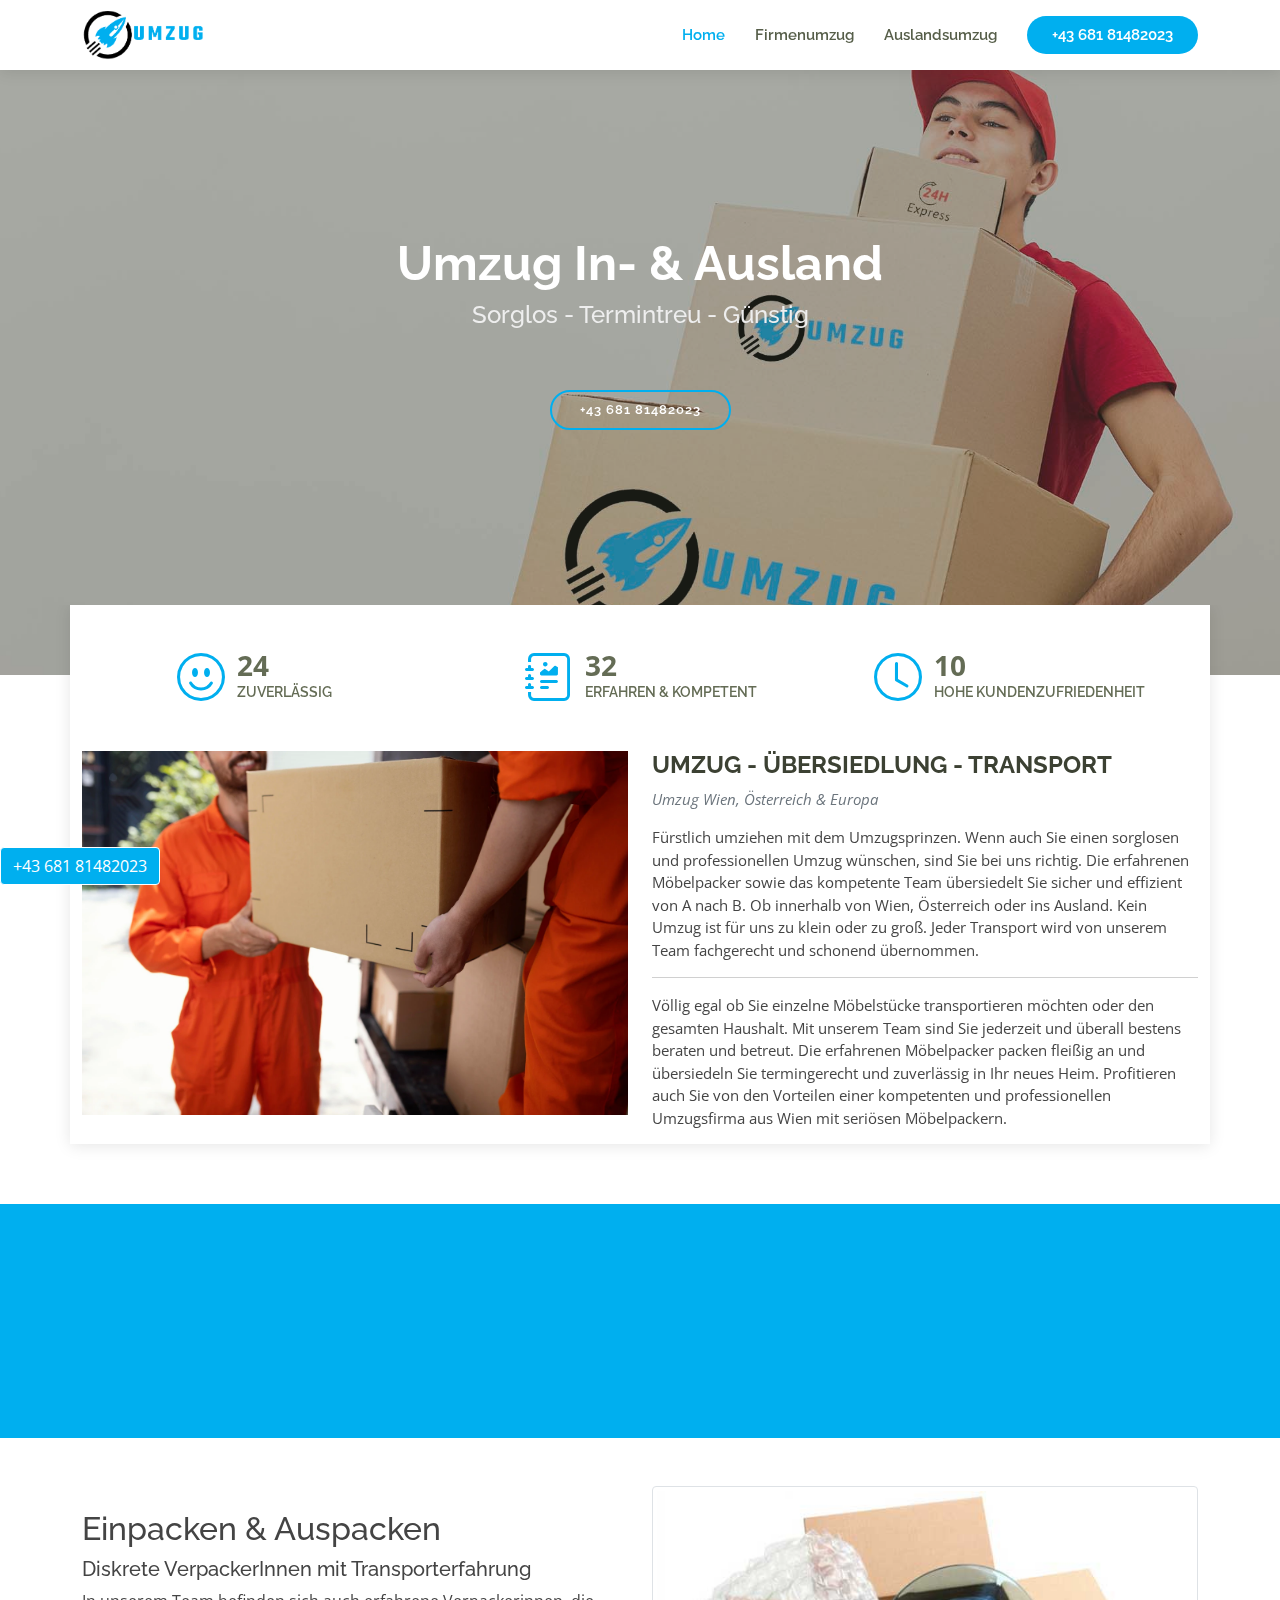
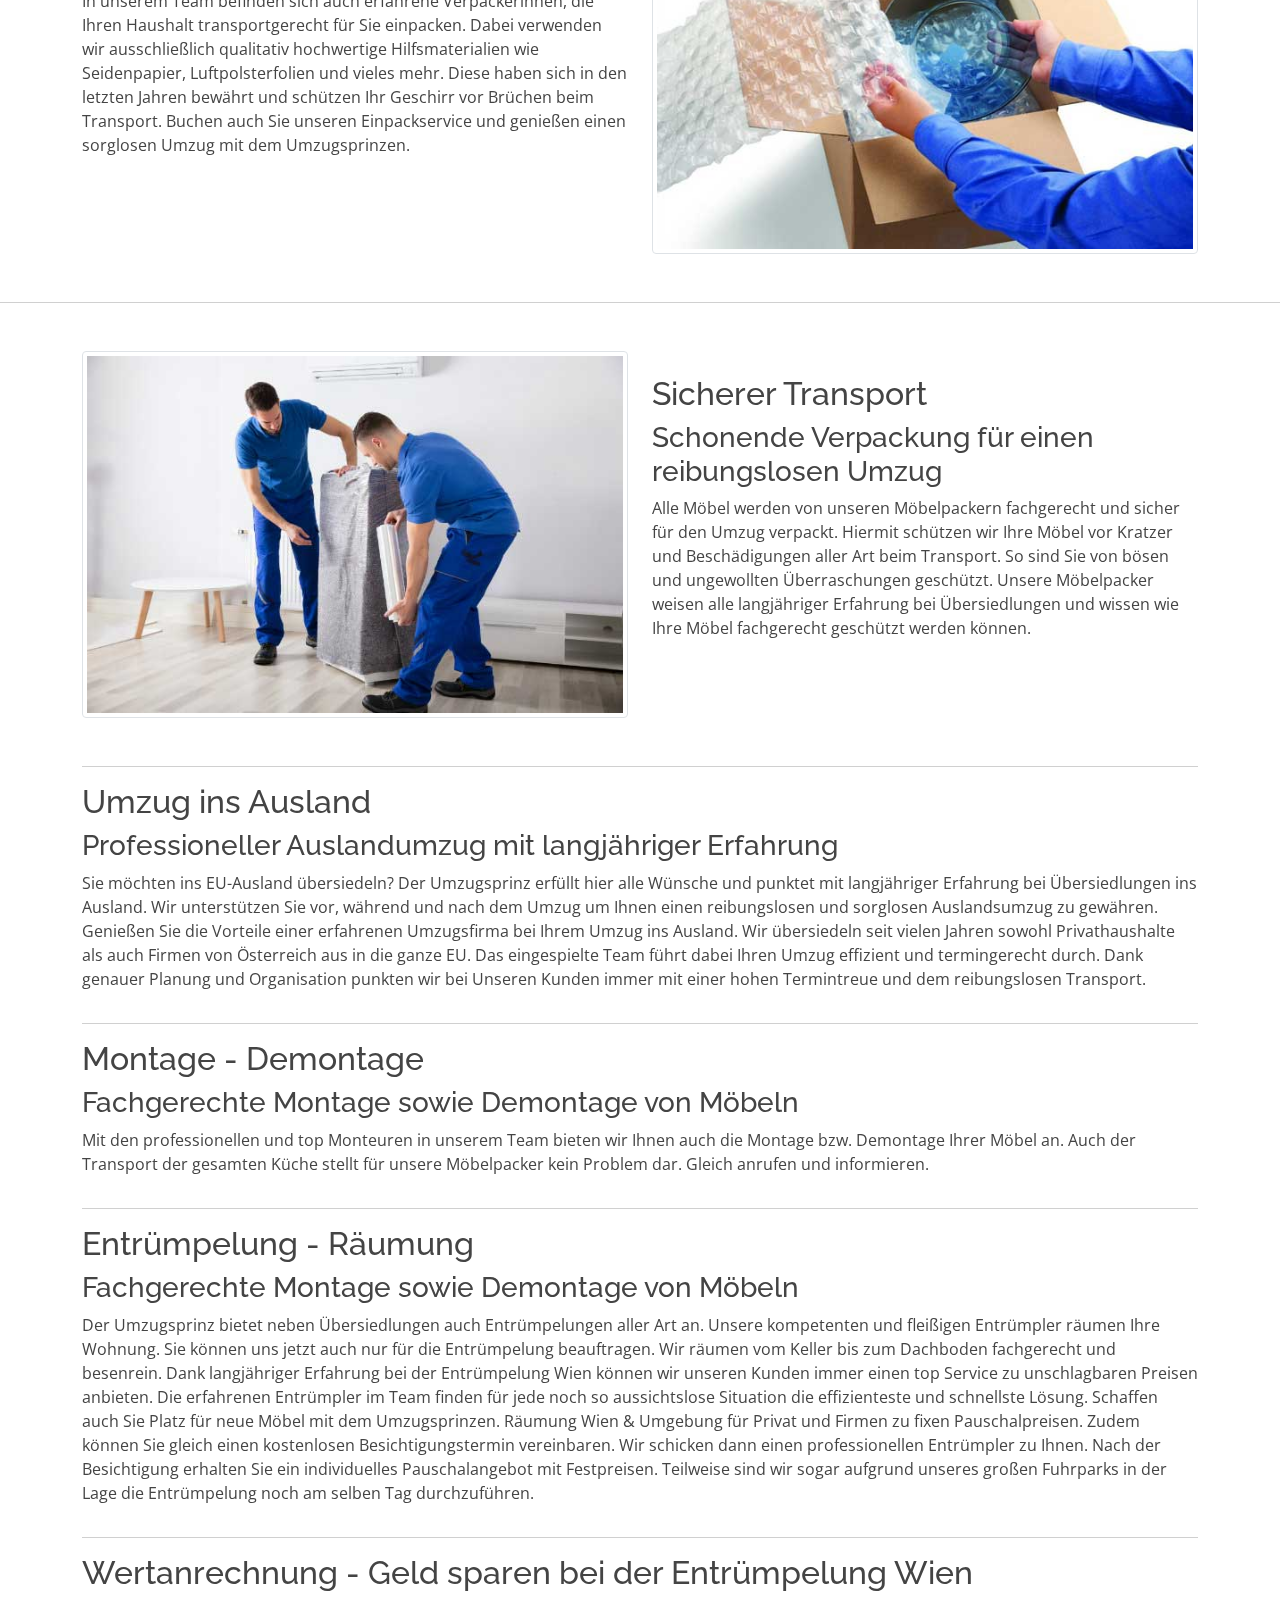
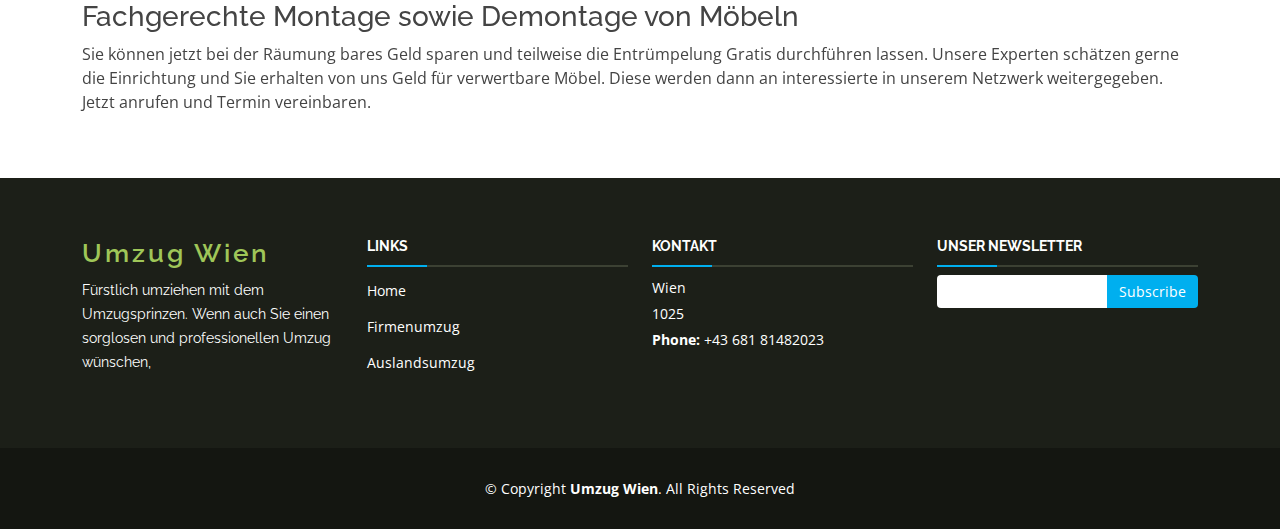
<file: index.html>
<!DOCTYPE html>
<html lang="en">

<head>
  <meta charset="utf-8">
  <meta content="width=device-width, initial-scale=1.0" name="viewport">

  <title>Umzug In- & Ausland</title>
  <meta name="description" content="Fürstlich umziehen mit dem Umzugsprinzen. Wenn auch Sie einen sorglosen und professionellen Umzug wünschen, sind Sie bei uns richtig">

  <meta content="" name="description">
  <meta content="" name="keywords">

  <!-- Favicons -->
  <link href="assets/img/favicon.png" rel="icon">
  <link href="assets/img/apple-touch-icon.png" rel="apple-touch-icon">

  <!-- Google Fonts -->
  <link href="https://fonts.googleapis.com/css?family=Open+Sans:300,300i,400,400i,600,600i,700,700i|Raleway:300,300i,400,400i,500,500i,600,600i,700,700i|Poppins:300,300i,400,400i,500,500i,600,600i,700,700i" rel="stylesheet">

  <link href="assets/vendor/aos/aos.css" rel="stylesheet">
  <link href="assets/vendor/bootstrap/css/bootstrap.min.css" rel="stylesheet">
  <link href="assets/vendor/bootstrap-icons/bootstrap-icons.css" rel="stylesheet">
  <link href="assets/vendor/boxicons/css/boxicons.min.css" rel="stylesheet">
  <link href="assets/vendor/glightbox/css/glightbox.min.css" rel="stylesheet">
  <link href="assets/vendor/swiper/swiper-bundle.min.css" rel="stylesheet">

  <link href="assets/css/style.css" rel="stylesheet">
</head>
<body>

  <!-- ======= Header ======= -->
  <header id="header" class="fixed-top d-flex align-items-center">
    <div class="container d-flex align-items-center justify-content-between">

      <div class="logo">

        <a href="index.html"><img src="assets/img/logo.png" alt="" class="img-fluid"></a>
      </div>

      <nav id="navbar" class="navbar">
        <ul>
          <li><a class="active" href="index.html">Home</a></li>
          <li><a href="Firmenumzug.html">Firmenumzug</a></li>
          <li><a href="auslandsumzug.html">Auslandsumzug</a></li>
    
          <li> <a href="tel:+4368181482023" class="getstarted scrollto">+43 681 81482023</a></li>
         

        </ul>
        <i class="bi bi-list mobile-nav-toggle"></i>
      </nav><!-- .navbar -->

    </div>
  </header><!-- End Header -->

  <!-- ======= Hero Section ======= -->
  <section id="hero">
    <div class="hero-container" data-aos="fade-up">
      <h1>Umzug In- & Ausland
      </h1>
      <h2>Sorglos - Termintreu - Günstig</h2>
      <a href="tel:+4368181482023" class="btn-get-started scrollto">+43 681 81482023</a>
    </div>
  </section><!-- End Hero -->

  <main id="main">

    <!-- ======= About Section ======= -->
    <section id="about" class="about">
      <div class="container">

        <div class="row justify-content-end">
          <div class="col-lg-11">
            <div class="row justify-content-end">

              <div class="col-lg-4 col-md-5 col-6 d-md-flex align-items-md-stretch">
                <div class="count-box py-5">
                  <i class="bi bi-emoji-smile"></i>
                  <span data-purecounter-start="0" data-purecounter-end="65" class="purecounter">0</span>
                  <p>ZUVERLÄSSIG</p>
                </div>
              </div>

              <div class="col-lg-4 col-md-5 col-6 d-md-flex align-items-md-stretch">
                <div class="count-box py-5">
                  <i class="bi bi-journal-richtext"></i>
                  <span data-purecounter-start="0" data-purecounter-end="85" class="purecounter">0</span>
                  <p>
                    ERFAHREN & KOMPETENT</p>
                </div>
              </div>

              <div class="col-lg-4 col-md-5 col-6 d-md-flex align-items-md-stretch">
                <div class="count-box pb-5 pt-0 pt-lg-5">
                  <i class="bi bi-clock"></i>
                  <span data-purecounter-start="0" data-purecounter-end="27" class="purecounter">0</span>
                  <p>HOHE KUNDENZUFRIEDENHEIT</p>
                </div>
              </div>


            </div>
          </div>
        </div>

        <div class="row">

          <div class="col-lg-6 video-box align-self-baseline position-relative">
            <img src="assets/img/moving1.webp" class="img-fluid" alt="">
            <!-- <a href="https://www.youtube.com/watch?v=jDDaplaOz7Q" class="glightbox play-btn mb-4"></a> -->
          </div>

          <div class="col-lg-6 pt-3 pt-lg-0 content">
       
            <h3>UMZUG - ÜBERSIEDLUNG - TRANSPORT
            </h3>
            <p class="fst-italic text-muted">
              Umzug Wien, Österreich & Europa
            </p>
            <p>
              Fürstlich umziehen mit dem Umzugsprinzen. Wenn auch Sie einen sorglosen und professionellen Umzug wünschen, sind Sie bei uns richtig. Die erfahrenen Möbelpacker sowie das kompetente Team übersiedelt Sie sicher und effizient von A nach B. Ob innerhalb von Wien, Österreich oder ins Ausland. Kein Umzug ist für uns zu klein oder zu groß. Jeder Transport wird von unserem Team fachgerecht und schonend übernommen. 
            </p>
            <hr>
            <p>
              Völlig egal ob Sie einzelne Möbelstücke transportieren möchten oder den gesamten Haushalt. Mit unserem Team sind Sie jederzeit und überall bestens beraten und betreut. Die erfahrenen Möbelpacker packen fleißig an und übersiedeln Sie termingerecht und zuverlässig in Ihr neues Heim. Profitieren auch Sie von den Vorteilen einer kompetenten und professionellen Umzugsfirma aus Wien mit seriösen Möbelpackern. 
            </p>
          </div>

        </div>

      </div>
    </section><!-- End About Section -->

    <!-- ======= Cta Section ======= -->
    <section id="cta" class="cta">
      <div class="container" data-aos="fade-in">

        <div class="text-center">
          <h3>Kostenlose Besichtigung</h3>
          <p>
            Jetzt anrufen & Termin vereinbaren

          </p>
          <a class="cta-btn" href="tel:+4368181482023">Jetzt anrufen</a>
        </div>

      </div>
    </section><!-- End Cta Section -->
 
    <div class="container my-5">
      <div class="row">
        <div class="col-lg-6 col-sm-12">
          <h2 class=" mt-4">
            Einpacken & Auspacken
          </h2>
          <h5>Diskrete VerpackerInnen mit Transporterfahrung</h5>
          <p>
            In unserem Team befinden sich auch erfahrene Verpackerinnen, die Ihren Haushalt transportgerecht für Sie einpacken. Dabei verwenden wir ausschließlich qualitativ hochwertige Hilfsmaterialien wie Seidenpapier, Luftpolsterfolien und vieles mehr. Diese haben sich in den letzten Jahren bewährt und schützen Ihr Geschirr vor Brüchen beim Transport. Buchen auch Sie unseren Einpackservice und genießen einen sorglosen Umzug mit dem Umzugsprinzen.
          </p>
        </div>
        <div class="col-lg-6 col-sm-12">
          <img class="img-thumbnail" src="./assets/img/umzung2.jpg" alt="">
        </div>
      </div>
    </div>
    <hr>
    <div class="container my-5">
      <div class="row">
        <div class="col-lg-6 col-sm-12">
          <img class="img-thumbnail" src="./assets/img/umzung3.jpg" alt="">
        </div>
        <div class="col-lg-6 col-sm-12">
          <h2 class=" mt-4">
            Sicherer Transport
          </h2>
          <h3>Schonende Verpackung für einen reibungslosen Umzug</h3>
          <p>
            Alle Möbel werden von unseren Möbelpackern fachgerecht und sicher für den Umzug verpackt. Hiermit schützen wir Ihre Möbel vor Kratzer und Beschädigungen aller Art beim Transport. So sind Sie von bösen und ungewollten Überraschungen geschützt. Unsere Möbelpacker weisen alle langjähriger Erfahrung bei Übersiedlungen und wissen wie Ihre Möbel fachgerecht geschützt werden können.        
           </p>

        </div>
      
      </div>
    </div>
    <div class="container my-5">
      <hr>

      <div class="row">
        <div class="col">
           <h2>Umzug ins Ausland </h2>
           <h3>Professioneller Auslandumzug mit langjähriger Erfahrung</h3>
   
           <p>
            Sie möchten ins EU-Ausland übersiedeln? Der Umzugsprinz erfüllt hier alle Wünsche und punktet mit langjähriger Erfahrung bei Übersiedlungen ins Ausland. Wir unterstützen Sie vor, während und nach dem Umzug um Ihnen einen reibungslosen und sorglosen Auslandsumzug zu gewähren. Genießen Sie die Vorteile einer erfahrenen Umzugsfirma bei Ihrem Umzug ins Ausland. Wir übersiedeln seit vielen Jahren sowohl Privathaushalte als auch Firmen von Österreich aus in die ganze EU. Das eingespielte Team führt dabei Ihren Umzug effizient und termingerecht durch. Dank genauer Planung und Organisation punkten wir bei Unseren Kunden immer mit einer hohen Termintreue und dem reibungslosen Transport.
           </p>
        </div>
      </div>
      <hr>

      <div class="row">
        <div class="col">
           <h2>Montage - Demontage </h2>
           <h3>Fachgerechte Montage sowie Demontage von Möbeln</h3>
           <p>
            Mit den professionellen und top Monteuren in unserem Team bieten wir Ihnen auch die Montage bzw. Demontage Ihrer Möbel an. Auch der Transport der gesamten Küche stellt für unsere Möbelpacker kein Problem dar. Gleich anrufen und informieren.
           </p>
        </div>
      </div>
      <hr>

      <div class="row">
        <div class="col">
           <h2>Entrümpelung - Räumung
          </h2>
           <h3>Fachgerechte Montage sowie Demontage von Möbeln</h3>
           <p>
            Der Umzugsprinz bietet neben Übersiedlungen auch Entrümpelungen aller Art an. Unsere kompetenten und fleißigen Entrümpler räumen Ihre Wohnung. Sie können uns jetzt auch nur für die Entrümpelung beauftragen. Wir räumen vom Keller bis zum Dachboden fachgerecht und besenrein. Dank langjähriger Erfahrung bei der Entrümpelung Wien können wir unseren Kunden immer einen top Service zu unschlagbaren Preisen anbieten. Die erfahrenen Entrümpler im Team finden für jede noch so aussichtslose Situation die effizienteste und schnellste Lösung. 

            Schaffen auch Sie Platz für neue Möbel mit dem Umzugsprinzen. Räumung Wien & Umgebung für Privat und Firmen zu fixen Pauschalpreisen. Zudem können Sie gleich einen kostenlosen Besichtigungstermin vereinbaren. Wir schicken dann einen professionellen Entrümpler zu Ihnen. Nach der Besichtigung erhalten Sie ein individuelles Pauschalangebot mit Festpreisen. Teilweise sind wir sogar aufgrund unseres großen Fuhrparks in der Lage die Entrümpelung noch am selben Tag durchzuführen.
           </p>
        </div>
      </div>
      <hr>

      <div class="row">
        <div class="col">
           <h2>Wertanrechnung - Geld sparen bei der Entrümpelung Wien

          </h2>
           <h3>Fachgerechte Montage sowie Demontage von Möbeln</h3>
           <p>
            Sie können jetzt bei der Räumung bares Geld sparen und teilweise die Entrümpelung Gratis durchführen lassen. Unsere Experten schätzen gerne die Einrichtung und Sie erhalten von uns Geld für verwertbare Möbel. Diese werden dann an interessierte in unserem Netzwerk weitergegeben. Jetzt anrufen und Termin vereinbaren.
           </p>
        </div>
      </div>
    </div>



  </main><!-- End #main -->

  <a class="btn btn-call" href="">+43 681 81482023</a>
  <!-- ======= Footer ======= -->
  <footer id="footer">
    <div class="footer-top">
      <div class="container">
        <div class="row">

          <div class="col-lg-3 col-md-6 footer-info">
            <h3>Umzug Wien</h3>
            <p>Fürstlich umziehen mit dem Umzugsprinzen. Wenn auch Sie einen sorglosen und professionellen Umzug wünschen,</p>
          </div>

          <div class="col-lg-3 col-md-6 footer-links">
            <h4>Links</h4>
            <ul>
              <li><a class="active" href="index.html">Home</a></li>
          <li><a href="Firmenumzug.html">Firmenumzug</a></li>
          <li><a href="auslandsumzug.html">Auslandsumzug</a></li>
            </ul>
          </div>

          <div class="col-lg-3 col-md-6 footer-contact">
            <h4>Kontakt</h4>
            <p>
              Wien <br>
              1025<br>
              <strong>Phone:</strong> +43 681 81482023<br>
            </p>
          </div>

          <div class="col-lg-3 col-md-6 footer-newsletter">
            <h4>Unser Newsletter</h4>
            <form action="" method="post">
              <input type="email" name="email"><input type="submit" value="Subscribe">
            </form>
          </div>

        </div>
      </div>
    </div>

    <div class="container">
      <div class="copyright">
        &copy; Copyright <strong><span>Umzug Wien</span></strong>. All Rights Reserved
      </div>
    </div>
  </footer><!-- End Footer -->

  <a href="#" class="back-to-top d-flex align-items-center justify-content-center"><i class="bi bi-arrow-up-short"></i></a>

  <!-- Vendor JS Files -->
  <script src="assets/vendor/purecounter/purecounter.js"></script>
  <script src="assets/vendor/aos/aos.js"></script>
  <script src="assets/vendor/bootstrap/js/bootstrap.bundle.min.js"></script>
  <script src="assets/vendor/glightbox/js/glightbox.min.js"></script>
  <script src="assets/vendor/isotope-layout/isotope.pkgd.min.js"></script>
  <script src="assets/vendor/swiper/swiper-bundle.min.js"></script>
  <script src="assets/vendor/waypoints/noframework.waypoints.js"></script>
  <script src="assets/vendor/php-email-form/validate.js"></script>

  <!-- Template Main JS File -->
  <script src="assets/js/main.js"></script>

</body>

</html>
</file>
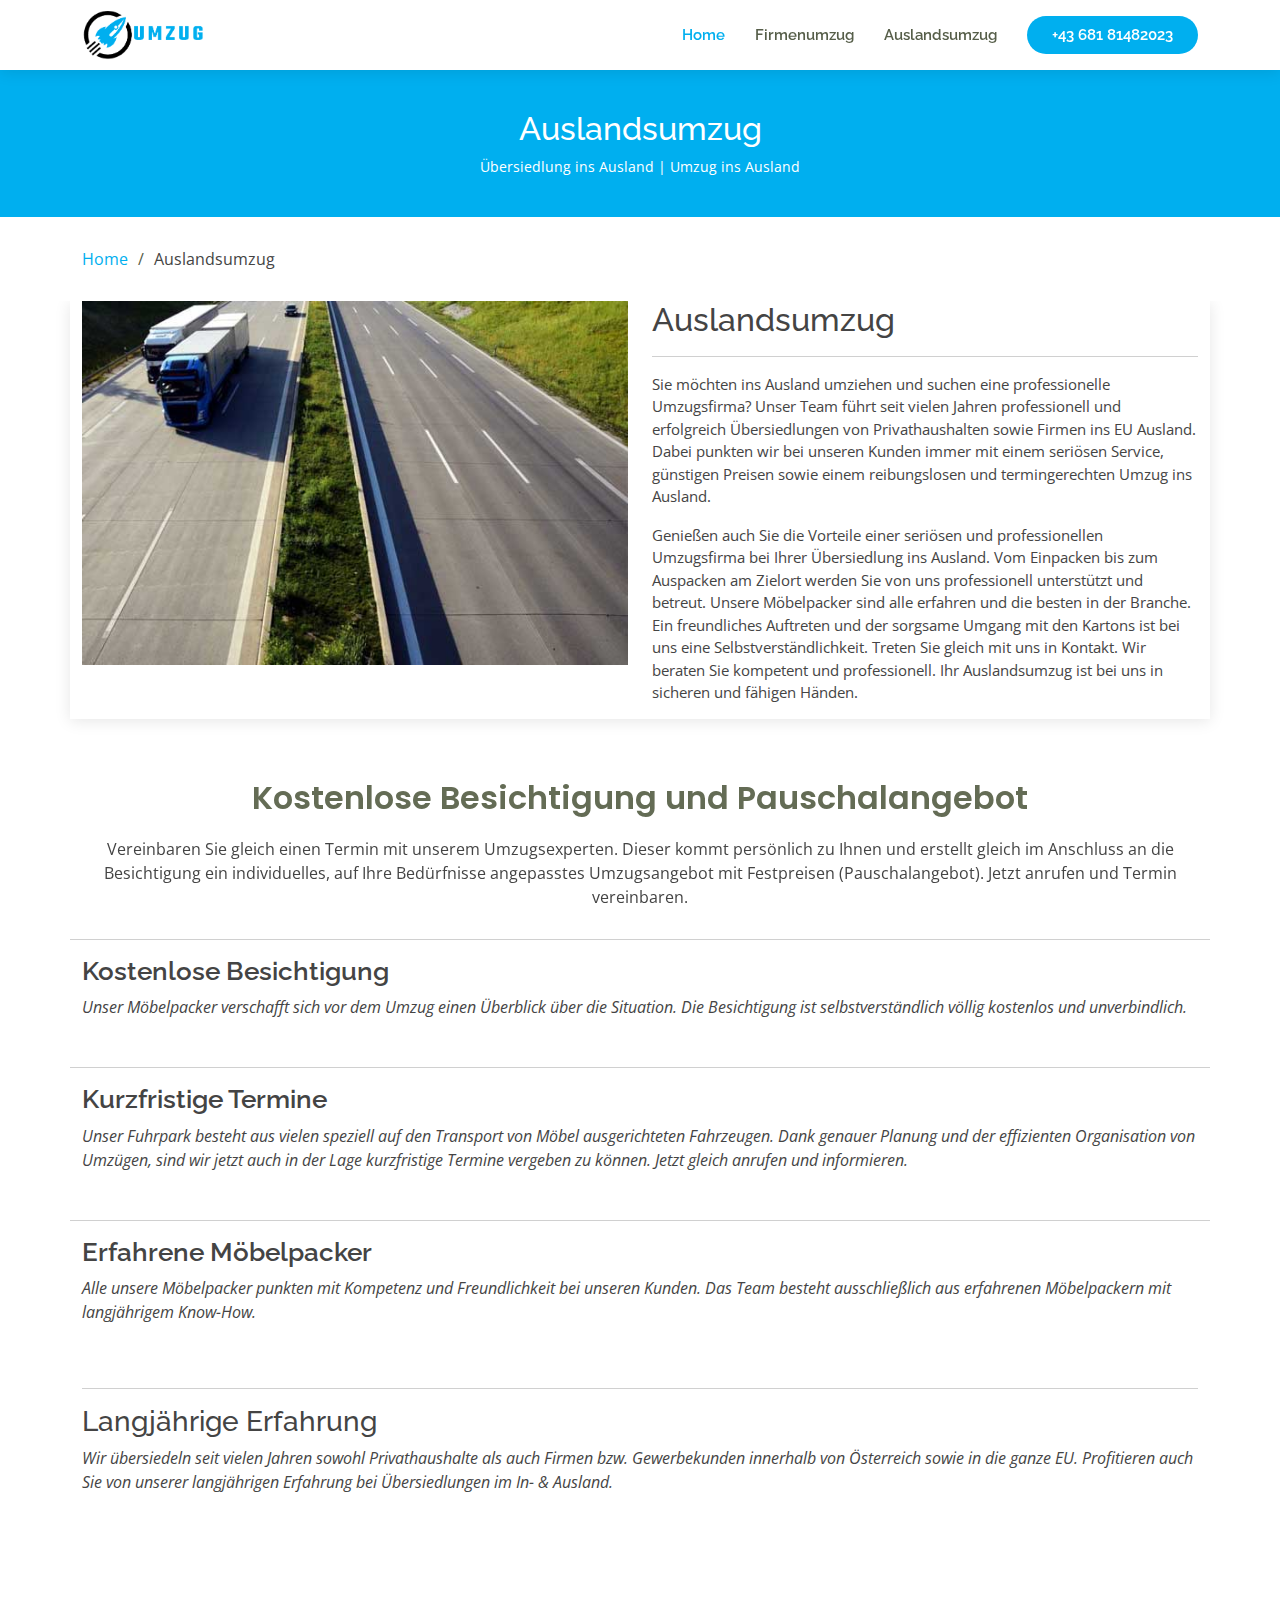
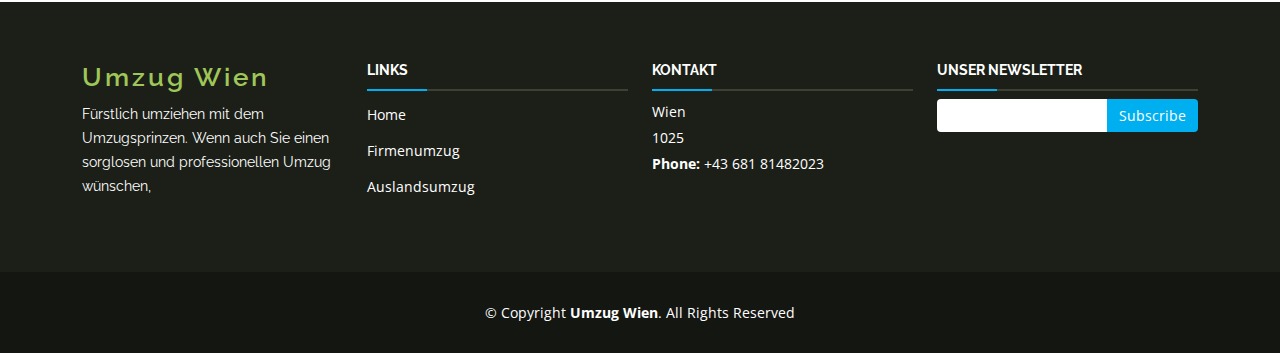
<file: auslandsumzug.html>
<!DOCTYPE html>
<html lang="en">

<head>
  <meta charset="utf-8">
  <meta content="width=device-width, initial-scale=1.0" name="viewport">

  <title>Auslandsumzug
  </title>
  <meta content="" name="description">
  <meta content="" name="keywords">

  <!-- Favicons -->
  <link href="assets/img/favicon.png" rel="icon">
  <link href="assets/img/apple-touch-icon.png" rel="apple-touch-icon">

  <!-- Google Fonts -->
  <link href="https://fonts.googleapis.com/css?family=Open+Sans:300,300i,400,400i,600,600i,700,700i|Raleway:300,300i,400,400i,500,500i,600,600i,700,700i|Poppins:300,300i,400,400i,500,500i,600,600i,700,700i" rel="stylesheet">

  <!-- Vendor CSS Files -->
  <link href="assets/vendor/aos/aos.css" rel="stylesheet">
  <link href="assets/vendor/bootstrap/css/bootstrap.min.css" rel="stylesheet">
  <link href="assets/vendor/bootstrap-icons/bootstrap-icons.css" rel="stylesheet">
  <link href="assets/vendor/boxicons/css/boxicons.min.css" rel="stylesheet">
  <link href="assets/vendor/glightbox/css/glightbox.min.css" rel="stylesheet">
  <link href="assets/vendor/swiper/swiper-bundle.min.css" rel="stylesheet">

  <!-- Template Main CSS File -->
  <link href="assets/css/style.css" rel="stylesheet">

</head>

<body>

  <!-- ======= Header ======= -->
  <header id="header" class="fixed-top d-flex align-items-center">
    <div class="container d-flex align-items-center justify-content-between">

      <div class="logo">

        <a href="index.html"><img src="assets/img/logo.png" alt="" class="img-fluid"></a>
      </div>

      <nav id="navbar" class="navbar">
        <ul>
          <li><a class="active" href="index.html">Home</a></li>
          <li><a href="Firmenumzug.html">Firmenumzug</a></li>
          <li><a href="auslandsumzug.html">Auslandsumzug</a></li>
    
          <li> <a href="tel:+4368181482023" class="getstarted scrollto">+43 681 81482023</a></li>
         

        </ul>
        <i class="bi bi-list mobile-nav-toggle"></i>
      </nav><!-- .navbar -->

    </div>
  </header><!-- End Header -->

  <main id="main">

    <!-- ======= Breadcrumbs ======= -->
    <section id="breadcrumbs" class="breadcrumbs">
      <div class="breadcrumb-hero">
        <div class="container">
          <div class="breadcrumb-hero">
            <h2>Auslandsumzug</h2>
            <p>
              Übersiedlung ins Ausland | Umzug ins Ausland
            </p>
          </div>
        </div>
      </div>
      <div class="container">
        <ol>
          <li><a href="index.html">Home</a></li>
          <li>Auslandsumzug</li>
        </ol>
      </div>
    </section><!-- End Breadcrumbs -->

    <!-- ======= About Section ======= -->
    <section id="about" class="about">
     <div class="container">

        <div class="row">

          <div class="col-lg-6 video-box align-self-baseline position-relative">
            <img src="assets/img/auslandsumzug.jpg" class="img-fluid" alt="">
            <!-- <a href="https://www.youtube.com/watch?v=jDDaplaOz7Q" class="glightbox play-btn mb-4"></a> -->
          </div>

          <div class="col-lg-6 pt-3 pt-lg-0 content">
            <h2>Auslandsumzug</h2>
            <hr>
            <p>
              Sie möchten ins Ausland umziehen und suchen eine professionelle Umzugsfirma? Unser Team führt seit vielen Jahren professionell und erfolgreich Übersiedlungen von Privathaushalten sowie Firmen ins EU Ausland. Dabei punkten wir bei unseren Kunden immer mit einem seriösen Service, günstigen Preisen sowie einem reibungslosen und termingerechten Umzug ins Ausland. 
            </p>
       
         <p>
          Genießen auch Sie die Vorteile einer seriösen und professionellen Umzugsfirma bei Ihrer Übersiedlung ins Ausland. Vom Einpacken bis zum Auspacken am Zielort werden Sie von uns professionell unterstützt und betreut. Unsere Möbelpacker sind alle erfahren und die besten in der Branche. Ein freundliches Auftreten und der sorgsame Umgang mit den Kartons ist bei uns eine Selbstverständlichkeit. Treten Sie gleich mit uns in Kontakt. Wir beraten Sie kompetent und professionell. Ihr Auslandsumzug ist bei uns in sicheren und fähigen Händen.
         </p>
          </div>

        </div>

      </div>
    </section><!-- End About Section -->

    <!-- ======= Work Process Section ======= -->
    <section id="work-process" class="work-process">
      <div class="container">

        <div class="section-title" data-aos="fade-up">
          <h2>
            Kostenlose Besichtigung und Pauschalangebot
          </h2>
          <p>
            Vereinbaren Sie gleich einen Termin mit unserem Umzugsexperten. Dieser kommt persönlich zu Ihnen und erstellt gleich im Anschluss an die Besichtigung ein individuelles, auf Ihre Bedürfnisse angepasstes Umzugsangebot mit Festpreisen (Pauschalangebot). Jetzt anrufen und Termin vereinbaren.   
            </p>  
           </div>

        <div class="row content">
          <hr>
          <div class="col-12 mb-5">
            <h3>Kostenlose Besichtigung</h3>
            <p class="fst-italic">
              Unser Möbelpacker verschafft sich vor dem Umzug einen Überblick über die Situation. Die Besichtigung ist selbstverständlich völlig kostenlos und unverbindlich.
            </p>
          </div>
          <hr>
          <div class="col-12 mb-5">
            <h3>Kurzfristige Termine</h3>
            <p class="fst-italic">
              Unser Fuhrpark besteht aus vielen speziell auf den Transport von Möbel ausgerichteten Fahrzeugen. Dank genauer Planung und der effizienten Organisation von Umzügen, sind wir jetzt auch in der Lage kurzfristige Termine vergeben zu können. Jetzt gleich anrufen und informieren.      
            </p>
          </div>
          <hr>
          <div class="col-12 mb-5">
            <h3>Erfahrene Möbelpacker</h3>
            <p class="fst-italic">
              Alle unsere Möbelpacker punkten mit Kompetenz und Freundlichkeit bei unseren Kunden. Das Team besteht ausschließlich aus erfahrenen Möbelpackern mit langjährigem Know-How.  
            </p>
          </div>
        </div>
          <hr>
          <div class="col-12 mb-5">
            <h3>Langjährige Erfahrung</h3>
            <p class="fst-italic">
              Wir übersiedeln seit vielen Jahren sowohl Privathaushalte als auch Firmen bzw. Gewerbekunden innerhalb von Österreich sowie in die ganze EU. Profitieren auch Sie von unserer langjährigen Erfahrung bei Übersiedlungen im In- & Ausland.            
            </p>
          </div>
        </div>

      </div>
    </section><!-- End Work Process Section -->

  </main><!-- End #main -->

  <!-- ======= Footer ======= -->
  <footer id="footer">
    <div class="footer-top">
      <div class="container">
        <div class="row">

          <div class="col-lg-3 col-md-6 footer-info">
            <h3>Umzug Wien</h3>
            <p>Fürstlich umziehen mit dem Umzugsprinzen. Wenn auch Sie einen sorglosen und professionellen Umzug wünschen,</p>
          </div>

          <div class="col-lg-3 col-md-6 footer-links">
            <h4>Links</h4>
            <ul>
              <li><a class="active" href="index.html">Home</a></li>
          <li><a href="Firmenumzug.html">Firmenumzug</a></li>
          <li><a href="auslandsumzug.html">Auslandsumzug</a></li>
            </ul>
          </div>

          <div class="col-lg-3 col-md-6 footer-contact">
            <h4>Kontakt</h4>
            <p>
              Wien <br>
              1025<br>
              <strong>Phone:</strong> +43 681 81482023<br>
            </p>
          </div>

          <div class="col-lg-3 col-md-6 footer-newsletter">
            <h4>Unser Newsletter</h4>
            <form action="" method="post">
              <input type="email" name="email"><input type="submit" value="Subscribe">
            </form>
          </div>

        </div>
      </div>
    </div>

    <div class="container">
      <div class="copyright">
        &copy; Copyright <strong><span>Umzug Wien</span></strong>. All Rights Reserved
      </div>
    </div>
  </footer><!-- End Footer -->

  <a href="#" class="back-to-top d-flex align-items-center justify-content-center"><i class="bi bi-arrow-up-short"></i></a>

  <!-- Vendor JS Files -->
  <script src="assets/vendor/purecounter/purecounter.js"></script>
  <script src="assets/vendor/aos/aos.js"></script>
  <script src="assets/vendor/bootstrap/js/bootstrap.bundle.min.js"></script>
  <script src="assets/vendor/glightbox/js/glightbox.min.js"></script>
  <script src="assets/vendor/isotope-layout/isotope.pkgd.min.js"></script>
  <script src="assets/vendor/swiper/swiper-bundle.min.js"></script>
  <script src="assets/vendor/waypoints/noframework.waypoints.js"></script>
  <script src="assets/vendor/php-email-form/validate.js"></script>

  <!-- Template Main JS File -->
  <script src="assets/js/main.js"></script>

</body>

</html>
</file>
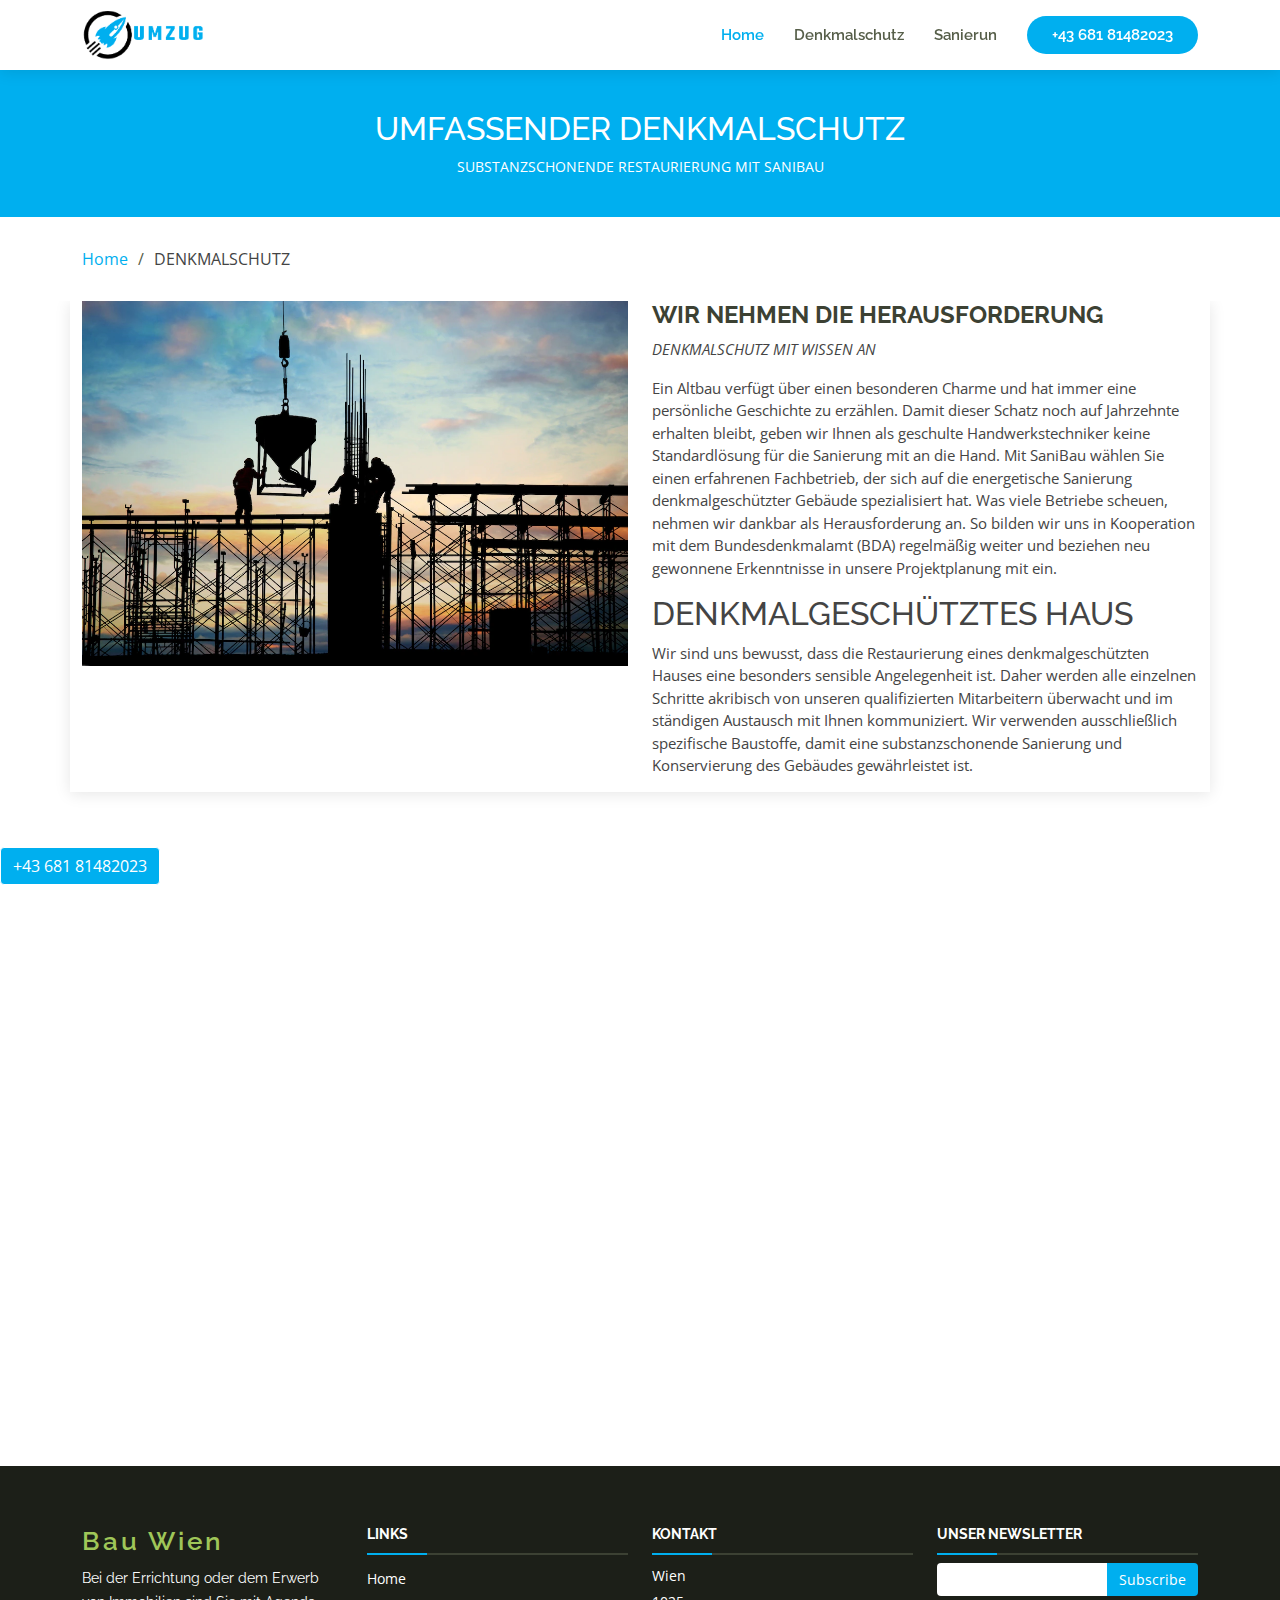
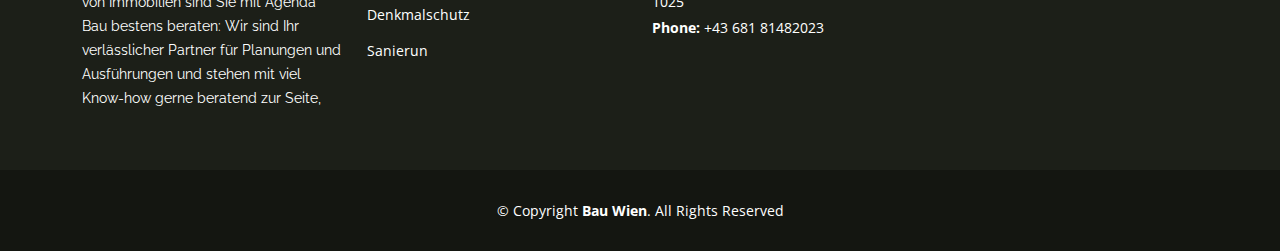
<file: denkmalschutz.html>
<!DOCTYPE html>
<html lang="en">

<head>
  <meta charset="utf-8">
  <meta content="width=device-width, initial-scale=1.0" name="viewport">

  <title>UMFASSENDER DENKMALSCHUTZ</title>
  <meta content="" name="description">
  <meta content="" name="keywords">

  <!-- Favicons -->
  <link href="assets/img/favicon.png" rel="icon">
  <link href="assets/img/apple-touch-icon.png" rel="apple-touch-icon">

  <!-- Google Fonts -->
  <link href="https://fonts.googleapis.com/css?family=Open+Sans:300,300i,400,400i,600,600i,700,700i|Raleway:300,300i,400,400i,500,500i,600,600i,700,700i|Poppins:300,300i,400,400i,500,500i,600,600i,700,700i" rel="stylesheet">

  <!-- Vendor CSS Files -->
  <link href="assets/vendor/aos/aos.css" rel="stylesheet">
  <link href="assets/vendor/bootstrap/css/bootstrap.min.css" rel="stylesheet">
  <link href="assets/vendor/bootstrap-icons/bootstrap-icons.css" rel="stylesheet">
  <link href="assets/vendor/boxicons/css/boxicons.min.css" rel="stylesheet">
  <link href="assets/vendor/glightbox/css/glightbox.min.css" rel="stylesheet">
  <link href="assets/vendor/swiper/swiper-bundle.min.css" rel="stylesheet">

  <!-- Template Main CSS File -->
  <link href="assets/css/style.css" rel="stylesheet">

</head>

<body>

  <!-- ======= Header ======= -->
  <header id="header" class="fixed-top d-flex align-items-center">
    <div class="container d-flex align-items-center justify-content-between">

      <div class="logo">

        <a href="index.html"><img src="assets/img/logo.png" alt="" class="img-fluid"></a>
      </div>

      <nav id="navbar" class="navbar">
        <ul>
          <li><a class="active" href="index.html">Home</a></li>
          <li><a href="denkmalschutz.html">Denkmalschutz</a></li>
          <li><a href="sanierun.html">Sanierun</a></li>
    
          <li> <a href="tel:+4368181482023" class="getstarted scrollto">+43 681 81482023</a></li>
         

        </ul>
        <i class="bi bi-list mobile-nav-toggle"></i>
      </nav><!-- .navbar -->

    </div>
  </header><!-- End Header -->

  <main id="main">

    <!-- ======= Breadcrumbs ======= -->
    <section id="breadcrumbs" class="breadcrumbs">
      <div class="breadcrumb-hero">
        <div class="container">
          <div class="breadcrumb-hero">
            <h2>UMFASSENDER DENKMALSCHUTZ</h2>
            <p>
                SUBSTANZSCHONENDE RESTAURIERUNG MIT SANIBAU
            </p>
          </div>
        </div>
      </div>
      <div class="container">
        <ol>
          <li><a href="index.html">Home</a></li>
          <li>DENKMALSCHUTZ</li>
        </ol>
      </div>
    </section><!-- End Breadcrumbs -->

    <!-- ======= About Section ======= -->
    <section id="about" class="about">
     <div class="container">

        <div class="row">

          <div class="col-lg-6 video-box align-self-baseline position-relative">
            <img src="assets/img/bau2.webp" class="img-fluid" alt="">
            <!-- <a href="https://www.youtube.com/watch?v=jDDaplaOz7Q" class="glightbox play-btn mb-4"></a> -->
          </div>

          <div class="col-lg-6 pt-3 pt-lg-0 content">
            <h3>WIR NEHMEN DIE HERAUSFORDERUNG
            </h3>
            <p class="fst-italic">
                DENKMALSCHUTZ MIT WISSEN AN

            </p>
            <p>
              Ein Altbau verfügt über einen besonderen Charme und hat immer eine persönliche Geschichte zu erzählen. Damit dieser Schatz noch auf Jahrzehnte erhalten bleibt, geben wir Ihnen als geschulte Handwerkstechniker keine Standardlösung für die Sanierung mit an die Hand.

                Mit SaniBau wählen Sie einen erfahrenen Fachbetrieb, der sich auf die energetische Sanierung denkmalgeschützter Gebäude spezialisiert hat. Was viele Betriebe scheuen, nehmen wir dankbar als Herausforderung an. So bilden wir uns in Kooperation mit dem Bundesdenkmalamt (BDA) regelmäßig weiter und beziehen neu gewonnene Erkenntnisse in unsere Projektplanung mit ein.
            </p>
            <h2>DENKMALGESCHÜTZTES HAUS</h2>
            <p>
                Wir sind uns bewusst, dass die Restaurierung eines denkmalgeschützten Hauses eine besonders sensible Angelegenheit ist. Daher werden alle einzelnen Schritte akribisch von unseren qualifizierten Mitarbeitern überwacht und im ständigen Austausch mit Ihnen kommuniziert.

                Wir verwenden ausschließlich spezifische Baustoffe, damit eine substanzschonende Sanierung und Konservierung des Gebäudes gewährleistet ist.
            </p>
          </div>

        </div>

      </div>
    </section><!-- End About Section -->

    <!-- ======= Work Process Section ======= -->
    <section id="work-process" class="work-process">
      <div class="container">

        <div class="section-title" data-aos="fade-up">
          <h2>
            STANDARDS DER BAUDENKMALPFLEGE
            <br>
            WIR SIND DARAUF SPEZIALISIERT
          </h2>
          <p>
            SaniBau besteht aus einem erfahrenen Team mit über 70 Mitarbeitern, die mit den aktuellen Standards und Richtlinien der Baudenkmalpflege intensiv vertraut sind. Wir sind darauf spezialisiert, bauhistorische Arbeiten mit Präzision und Sorgfalt durchzuführen..</p>
        </div>

        <div class="row content">
          <div class="col-md-5" data-aos="fade-right">
            <img src="assets/img/NinjaWebTools_1650025159-1650025162.jpg" class="img-fluid" alt="">
          </div>
          <div class="col-md-7 pt-4" data-aos="fade-left">
            <h3>THEATER NESTROYHOF
                <br>
                IN WIEN LEOPOLDSTADT</h3>
            <p class="fst-italic">
                Zu unseren bekanntesten Projekten zählt das Theater Nestroyhof Hamakom in Wien. Seit Beendigung der Sanierungsarbeiten im Herbst 2016 erstrahlt die beeindruckende Fassade am Nestroyplatz in neuem Glanz.
            </p>
            <h3>DENKMALGESCHÜTZTES HAUS SANIEREN
            </h3>
            <p class="fst-italic">
                Historische Gebäude und Altbauten stehen oftmals unter Denkmalschutz. Das bedeutet, dass dem Gebäude der Schutz des Baudenkmals erhalten bleiben muss. So soll nicht nur die historische Bausubstanz erhalten bleiben, sondern auch die Konservierung der Gesamtoptik gewährleistet sein.

                OrnamentFassaden, traditionelle Lehmbauweise und verzierte Holztüren … all diese Besonderheiten sollen auch noch unsere Nachkommen verzaubern.
            </p>
          </div>
        </div>

      </div>
    </section><!-- End Work Process Section -->

  </main><!-- End #main -->

  <!-- ======= Footer ======= -->
  <footer id="footer">
    <div class="footer-top">
      <div class="container">
        <div class="row">

          <div class="col-lg-3 col-md-6 footer-info">
            <h3>Bau Wien</h3>
            <p>Bei der Errichtung oder dem Erwerb von Immobilien sind Sie mit Agenda Bau bestens beraten: Wir sind Ihr verlässlicher Partner für Planungen und Ausführungen und stehen mit viel Know-how gerne beratend zur Seite,</p>
          </div>

          <div class="col-lg-3 col-md-6 footer-links">
            <h4>Links</h4>
            <ul>
                <li><a class="active" href="index.html">Home</a></li>
                <li><a href="denkmalschutz.html">Denkmalschutz</a></li>
                <li><a href="sanierun.html">Sanierun</a></li>
            </ul>
          </div>

          <div class="col-lg-3 col-md-6 footer-contact">
            <h4>Kontakt</h4>
            <p>
              Wien <br>
              1025<br>
              <strong>Phone:</strong> +43 681 81482023<br>
            </p>
          </div>

          <div class="col-lg-3 col-md-6 footer-newsletter">
            <h4>Unser Newsletter</h4>
            <form action="" method="post">
              <input type="email" name="email"><input type="submit" value="Subscribe">
            </form>
          </div>

        </div>
      </div>
    </div>
    <a class="btn btn-call" href="">+43 681 81482023</a>

    <div class="container">
      <div class="copyright">
        &copy; Copyright <strong><span>Bau Wien</span></strong>. All Rights Reserved
      </div>
    </div>
  </footer><!-- End Footer -->

  <a href="#" class="back-to-top d-flex align-items-center justify-content-center"><i class="bi bi-arrow-up-short"></i></a>

  <!-- Vendor JS Files -->
  <script src="assets/vendor/purecounter/purecounter.js"></script>
  <script src="assets/vendor/aos/aos.js"></script>
  <script src="assets/vendor/bootstrap/js/bootstrap.bundle.min.js"></script>
  <script src="assets/vendor/glightbox/js/glightbox.min.js"></script>
  <script src="assets/vendor/isotope-layout/isotope.pkgd.min.js"></script>
  <script src="assets/vendor/swiper/swiper-bundle.min.js"></script>
  <script src="assets/vendor/waypoints/noframework.waypoints.js"></script>
  <script src="assets/vendor/php-email-form/validate.js"></script>

  <!-- Template Main JS File -->
  <script src="assets/js/main.js"></script>

</body>

</html>
</file>
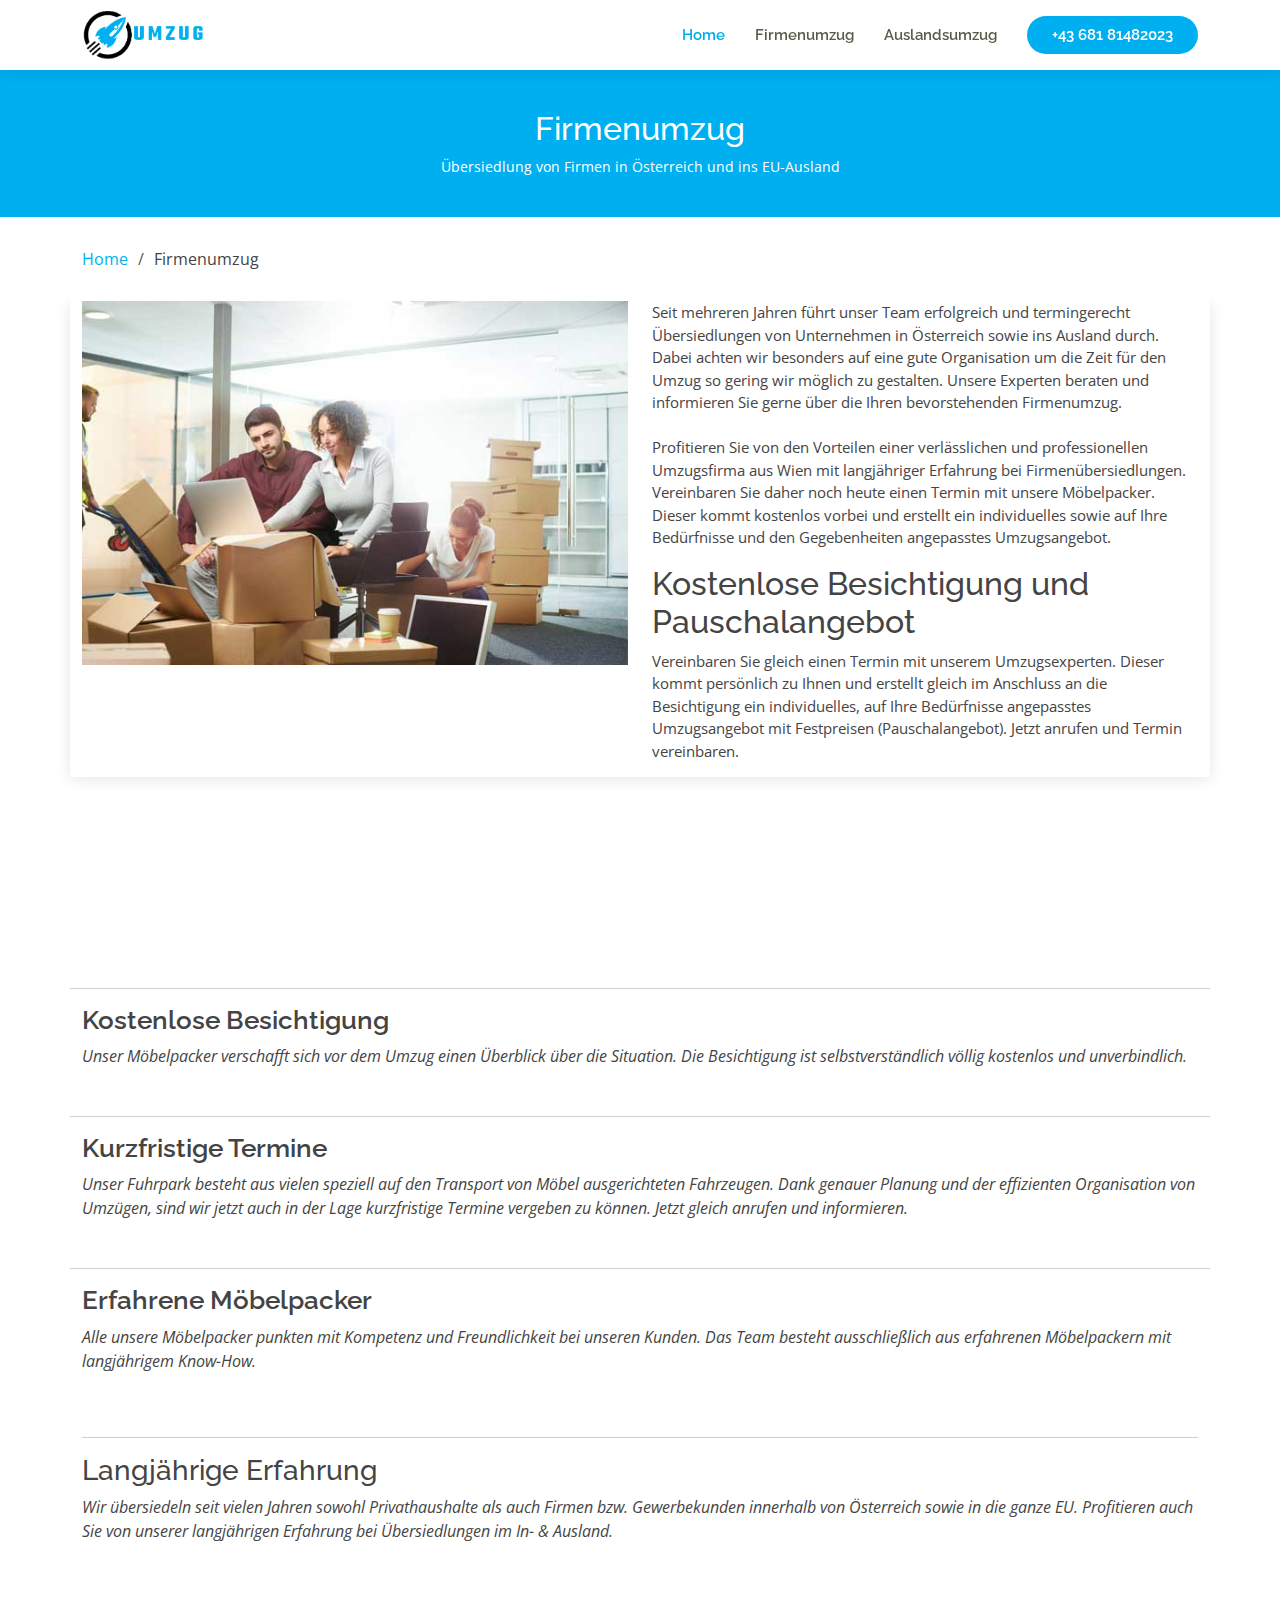
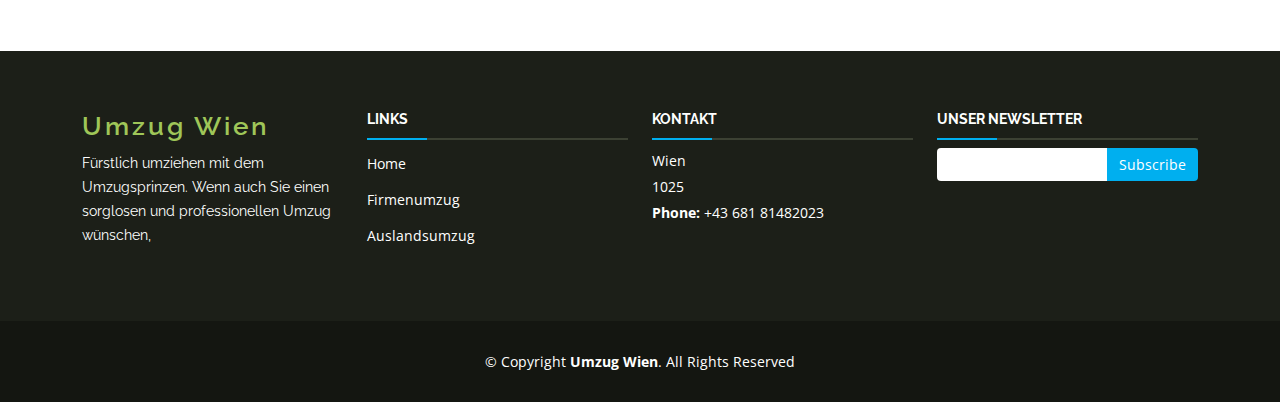
<file: Firmenumzug.html>
<!DOCTYPE html>
<html lang="en">

<head>
  <meta charset="utf-8">
  <meta content="width=device-width, initial-scale=1.0" name="viewport">

  <title>Firmenumzug</title>
  <meta content="" name="description">
  <meta content="" name="keywords">

  <!-- Favicons -->
  <link href="assets/img/favicon.png" rel="icon">
  <link href="assets/img/apple-touch-icon.png" rel="apple-touch-icon">

  <!-- Google Fonts -->
  <link href="https://fonts.googleapis.com/css?family=Open+Sans:300,300i,400,400i,600,600i,700,700i|Raleway:300,300i,400,400i,500,500i,600,600i,700,700i|Poppins:300,300i,400,400i,500,500i,600,600i,700,700i" rel="stylesheet">

  <!-- Vendor CSS Files -->
  <link href="assets/vendor/aos/aos.css" rel="stylesheet">
  <link href="assets/vendor/bootstrap/css/bootstrap.min.css" rel="stylesheet">
  <link href="assets/vendor/bootstrap-icons/bootstrap-icons.css" rel="stylesheet">
  <link href="assets/vendor/boxicons/css/boxicons.min.css" rel="stylesheet">
  <link href="assets/vendor/glightbox/css/glightbox.min.css" rel="stylesheet">
  <link href="assets/vendor/swiper/swiper-bundle.min.css" rel="stylesheet">

  <!-- Template Main CSS File -->
  <link href="assets/css/style.css" rel="stylesheet">

</head>

<body>

  <!-- ======= Header ======= -->
  <header id="header" class="fixed-top d-flex align-items-center">
    <div class="container d-flex align-items-center justify-content-between">

      <div class="logo">

        <a href="index.html"><img src="assets/img/logo.png" alt="" class="img-fluid"></a>
      </div>

      <nav id="navbar" class="navbar">
        <ul>
          <li><a class="active" href="index.html">Home</a></li>
          <li><a href="Firmenumzug.html">Firmenumzug</a></li>
          <li><a href="auslandsumzug.html">Auslandsumzug</a></li>
    
          <li> <a href="tel:+4368181482023" class="getstarted scrollto">+43 681 81482023</a></li>
         

        </ul>
        <i class="bi bi-list mobile-nav-toggle"></i>
      </nav><!-- .navbar -->

    </div>
  </header><!-- End Header -->
  <main id="main">

    <!-- ======= Breadcrumbs ======= -->
    <section id="breadcrumbs" class="breadcrumbs">
      <div class="breadcrumb-hero">
        <div class="container">
          <div class="breadcrumb-hero">
            <h2>Firmenumzug</h2>
            <p>
              Übersiedlung von Firmen in Österreich und ins EU-Ausland
            </p>
          </div>
        </div>
      </div>
      <div class="container">
        <ol>
          <li><a href="index.html">Home</a></li>
          <li>Firmenumzug</li>
        </ol>
      </div>
    </section><!-- End Breadcrumbs -->

    <!-- ======= About Section ======= -->
    <section id="about" class="about">
     <div class="container">

        <div class="row">

          <div class="col-lg-6 video-box align-self-baseline position-relative">
            <img src="assets/img/firmenumzug.jpg" class="img-fluid" alt="">
            <!-- <a href="https://www.youtube.com/watch?v=jDDaplaOz7Q" class="glightbox play-btn mb-4"></a> -->
          </div>

          <div class="col-lg-6 pt-3 pt-lg-0 content">
            <p>
              Seit mehreren Jahren führt unser Team erfolgreich und termingerecht Übersiedlungen von Unternehmen in Österreich sowie ins Ausland durch. Dabei achten wir besonders auf eine gute Organisation um die Zeit für den Umzug so gering wir möglich zu gestalten. Unsere Experten beraten und informieren Sie gerne über die Ihren bevorstehenden Firmenumzug. 
                <br>
                <br>
            Profitieren Sie von den Vorteilen einer verlässlichen und professionellen Umzugsfirma aus Wien mit langjähriger Erfahrung bei Firmenübersiedlungen. Vereinbaren Sie daher noch heute einen Termin mit unsere Möbelpacker. Dieser kommt kostenlos vorbei und erstellt ein individuelles sowie auf Ihre Bedürfnisse und den Gegebenheiten angepasstes Umzugsangebot. 
            </p>
         <h2>
          Kostenlose Besichtigung und Pauschalangebot
         </h2>
         <p>
          Vereinbaren Sie gleich einen Termin mit unserem Umzugsexperten. Dieser kommt persönlich zu Ihnen und erstellt gleich im Anschluss an die Besichtigung ein individuelles, auf Ihre Bedürfnisse angepasstes Umzugsangebot mit Festpreisen (Pauschalangebot). Jetzt anrufen und Termin vereinbaren.
         </p>
          </div>

        </div>

      </div>
    </section><!-- End About Section -->

    <!-- ======= Work Process Section ======= -->
    <section id="work-process" class="work-process">
      <div class="container">

        <div class="section-title" data-aos="fade-up">
          <h2>
            UMZUGSPRINZ
            <br>
            Ihre Vorteile mit dem Umzugsprinzen
          </h2>
          <p>
            Hohe Kundenzufriedenheit – viele Vorteile mit erfahrenen Möbelpackern und sehr gut eingespieltem Team.</p>
        </div>

        <div class="row content">
          <hr>
          <div class="col-12 mb-5">
            <h3>Kostenlose Besichtigung</h3>
            <p class="fst-italic">
              Unser Möbelpacker verschafft sich vor dem Umzug einen Überblick über die Situation. Die Besichtigung ist selbstverständlich völlig kostenlos und unverbindlich.
            </p>
          </div>
          <hr>
          <div class="col-12 mb-5">
            <h3>Kurzfristige Termine</h3>
            <p class="fst-italic">
              Unser Fuhrpark besteht aus vielen speziell auf den Transport von Möbel ausgerichteten Fahrzeugen. Dank genauer Planung und der effizienten Organisation von Umzügen, sind wir jetzt auch in der Lage kurzfristige Termine vergeben zu können. Jetzt gleich anrufen und informieren.      
            </p>
          </div>
          <hr>
          <div class="col-12 mb-5">
            <h3>Erfahrene Möbelpacker</h3>
            <p class="fst-italic">
              Alle unsere Möbelpacker punkten mit Kompetenz und Freundlichkeit bei unseren Kunden. Das Team besteht ausschließlich aus erfahrenen Möbelpackern mit langjährigem Know-How.  
            </p>
          </div>
        </div>
          <hr>
          <div class="col-12 mb-5">
            <h3>Langjährige Erfahrung</h3>
            <p class="fst-italic">
              Wir übersiedeln seit vielen Jahren sowohl Privathaushalte als auch Firmen bzw. Gewerbekunden innerhalb von Österreich sowie in die ganze EU. Profitieren auch Sie von unserer langjährigen Erfahrung bei Übersiedlungen im In- & Ausland.            
            </p>
          </div>
        </div>

      </div>
    </section><!-- End Work Process Section -->

  </main><!-- End #main -->
  <!-- ======= Footer ======= -->
  <footer id="footer">
    <div class="footer-top">
      <div class="container">
        <div class="row">

          <div class="col-lg-3 col-md-6 footer-info">
            <h3>Umzug Wien</h3>
            <p>Fürstlich umziehen mit dem Umzugsprinzen. Wenn auch Sie einen sorglosen und professionellen Umzug wünschen,</p>
          </div>

          <div class="col-lg-3 col-md-6 footer-links">
            <h4>Links</h4>
            <ul>
              <li><a class="active" href="index.html">Home</a></li>
          <li><a href="Firmenumzug.html">Firmenumzug</a></li>
          <li><a href="auslandsumzug.html">Auslandsumzug</a></li>
            </ul>
          </div>

          <div class="col-lg-3 col-md-6 footer-contact">
            <h4>Kontakt</h4>
            <p>
              Wien <br>
              1025<br>
              <strong>Phone:</strong> +43 681 81482023<br>
            </p>
          </div>

          <div class="col-lg-3 col-md-6 footer-newsletter">
            <h4>Unser Newsletter</h4>
            <form action="" method="post">
              <input type="email" name="email"><input type="submit" value="Subscribe">
            </form>
          </div>

        </div>
      </div>
    </div>

    <div class="container">
      <div class="copyright">
        &copy; Copyright <strong><span>Umzug Wien</span></strong>. All Rights Reserved
      </div>
    </div>
  </footer><!-- End Footer -->

  <a href="#" class="back-to-top d-flex align-items-center justify-content-center"><i class="bi bi-arrow-up-short"></i></a>

  <!-- Vendor JS Files -->
  <script src="assets/vendor/purecounter/purecounter.js"></script>
  <script src="assets/vendor/aos/aos.js"></script>
  <script src="assets/vendor/bootstrap/js/bootstrap.bundle.min.js"></script>
  <script src="assets/vendor/glightbox/js/glightbox.min.js"></script>
  <script src="assets/vendor/isotope-layout/isotope.pkgd.min.js"></script>
  <script src="assets/vendor/swiper/swiper-bundle.min.js"></script>
  <script src="assets/vendor/waypoints/noframework.waypoints.js"></script>
  <script src="assets/vendor/php-email-form/validate.js"></script>

  <!-- Template Main JS File -->
  <script src="assets/js/main.js"></script>

</body>

</html>
</file>
<file: assets/css/style.css>
/*--------------------------------------------------------------

--------------------------------------------------------------*/
body {
  font-family: "Open Sans", sans-serif;
  color: #444444;
}

a {
  color: #00AFEF;
  text-decoration: none;
}

a:hover {
  color: #aacd6b;
  text-decoration: none;
}

h1, h2, h3, h4, h5, h6 {
  font-family: "Raleway", sans-serif;
}

#main {
  margin-top: 70px;
  z-index: 3;
  position: relative;
}

/*--------------------------------------------------------------
# Back to top button
--------------------------------------------------------------*/
.back-to-top {
  position: fixed;
  visibility: hidden;
  opacity: 0;
  right: 15px;
  bottom: 15px;
  z-index: 996;
  background: #00AFEF;
  width: 40px;
  height: 40px;
  border-radius: 4px;
  transition: all 0.4s;
}
.back-to-top i {
  font-size: 28px;
  color: #fff;
  line-height: 0;
}
.back-to-top:hover {
  background: #a6ca63;
  color: #fff;
}
.back-to-top.active {
  visibility: visible;
  opacity: 1;
}

/*--------------------------------------------------------------
# Disable AOS delay on mobile
--------------------------------------------------------------*/
@media screen and (max-width: 768px) {
  [data-aos-delay] {
    transition-delay: 0 !important;
  }
}
/*--------------------------------------------------------------
# Header
--------------------------------------------------------------*/
#header {
  height: 70px;
  z-index: 997;
  transition: all 0.5s ease-in-out;
  background: #fff;
  box-shadow: 0px 2px 15px rgba(0, 0, 0, 0.1);
}
#header .logo h1 {
  font-size: 28px;
  margin: 0;
  line-height: 0;
  font-weight: 600;
  letter-spacing: 1px;
}
#header .logo h1 a, #header .logo h1 a:hover {
  color: #3c4133;
  text-decoration: none;
}
#header .logo img {
  padding-top: 15px;
  padding-bottom: 15px;
  margin: 0;
  max-height: 90px;
}

/*--------------------------------------------------------------
# Navigation Menu
--------------------------------------------------------------*/
/**
* Desktop Navigation 
*/
.navbar {
  padding: 0;
}
.navbar ul {
  margin: 0;
  padding: 0;
  display: flex;
  list-style: none;
  align-items: center;
}
.navbar li {
  position: relative;
}
.navbar a, .navbar a:focus {
  display: flex;
  align-items: center;
  justify-content: space-between;
  padding: 10px 0 10px 30px;
  font-family: "Raleway", sans-serif;
  font-size: 15px;
  font-weight: 600;
  color: #565e49;
  white-space: nowrap;
  transition: 0.3s;
}
.navbar a i, .navbar a:focus i {
  font-size: 12px;
  line-height: 0;
  margin-left: 5px;
}
.navbar a:hover, .navbar .active, .navbar .active:focus, .navbar li:hover > a {
  color: #00AFEF;
}
.navbar .getstarted, .navbar .getstarted:focus {
  background: #00AFEF;
  padding: 8px 25px;
  margin-left: 30px;
  border-radius: 50px;
  color: #fff;
}
.navbar .getstarted:hover, .navbar .getstarted:focus:hover {
  color: #fff;
  background: #9fc658;
}
.navbar .dropdown ul {
  display: block;
  position: absolute;
  left: 28px;
  top: calc(100% + 30px);
  margin: 0;
  padding: 10px 0;
  z-index: 99;
  opacity: 0;
  visibility: hidden;
  background: #fff;
  box-shadow: 0px 0px 30px rgba(127, 137, 161, 0.25);
  transition: 0.3s;
}
.navbar .dropdown ul li {
  min-width: 200px;
}
.navbar .dropdown ul a {
  padding: 10px 20px;
  font-size: 15px;
  text-transform: none;
}
.navbar .dropdown ul a i {
  font-size: 12px;
}
.navbar .dropdown ul a:hover, .navbar .dropdown ul .active:hover, .navbar .dropdown ul li:hover > a {
  color: #00AFEF;
}
.navbar .dropdown:hover > ul {
  opacity: 1;
  top: 100%;
  visibility: visible;
}
.navbar .dropdown .dropdown ul {
  top: 0;
  left: calc(100% - 30px);
  visibility: hidden;
}
.navbar .dropdown .dropdown:hover > ul {
  opacity: 1;
  top: 0;
  left: 100%;
  visibility: visible;
}
@media (max-width: 1366px) {
  .navbar .dropdown .dropdown ul {
    left: -90%;
  }
  .navbar .dropdown .dropdown:hover > ul {
    left: -100%;
  }
}

/**
* Mobile Navigation 
*/
.mobile-nav-toggle {
  color: #3c4133;
  font-size: 28px;
  cursor: pointer;
  display: none;
  line-height: 0;
  transition: 0.5s;
}
.mobile-nav-toggle.bi-x {
  color: #fff;
}

@media (max-width: 991px) {
  .mobile-nav-toggle {
    display: block;
  }

  .navbar ul {
    display: none;
  }
}
.navbar-mobile {
  position: fixed;
  overflow: hidden;
  top: 0;
  right: 0;
  left: 0;
  bottom: 0;
  background: rgba(34, 36, 29, 0.9);
  transition: 0.3s;
  z-index: 999;
}
.navbar-mobile .mobile-nav-toggle {
  position: absolute;
  top: 15px;
  right: 15px;
}
.navbar-mobile ul {
  display: block;
  position: absolute;
  top: 55px;
  right: 15px;
  bottom: 15px;
  left: 15px;
  padding: 10px 0;
  background-color: #fff;
  overflow-y: auto;
  transition: 0.3s;
}
.navbar-mobile a, .navbar-mobile a:focus {
  padding: 10px 20px;
  font-size: 15px;
  color: #3c4133;
}
.navbar-mobile a:hover, .navbar-mobile .active, .navbar-mobile li:hover > a {
  color: #00AFEF;
}
.navbar-mobile .getstarted, .navbar-mobile .getstarted:focus {
  margin: 15px;
}
.navbar-mobile .dropdown ul {
  position: static;
  display: none;
  margin: 10px 20px;
  padding: 10px 0;
  z-index: 99;
  opacity: 1;
  visibility: visible;
  background: #fff;
  box-shadow: 0px 0px 30px rgba(127, 137, 161, 0.25);
}
.navbar-mobile .dropdown ul li {
  min-width: 200px;
}
.navbar-mobile .dropdown ul a {
  padding: 10px 20px;
}
.navbar-mobile .dropdown ul a i {
  font-size: 12px;
}
.navbar-mobile .dropdown ul a:hover, .navbar-mobile .dropdown ul .active:hover, .navbar-mobile .dropdown ul li:hover > a {
  color: #00AFEF;
}
.navbar-mobile .dropdown > .dropdown-active {
  display: block;
}

/*--------------------------------------------------------------
# Hero Section
--------------------------------------------------------------*/
#hero {
  width: 100%;
  height: 75vh;
  background: url("../img/banner.jpg") top center;
  background-size: cover;
  position: relative;
  margin-bottom: -140px;
  z-index: 1;
}
#hero:before {
  content: "";
  background: rgba(60, 65, 51, 0.4);
  position: absolute;
  bottom: 0;
  top: 0;
  left: 0;
  right: 0;
}
#hero .hero-container {
  position: absolute;
  bottom: 0;
  top: 0;
  left: 0;
  right: 0;
  display: flex;
  justify-content: center;
  align-items: center;
  flex-direction: column;
  text-align: center;
}
#hero h1 {
  margin: 0 0 10px 0;
  font-size: 48px;
  font-weight: 700;
  line-height: 56px;
  color: #fff;
}
#hero h2 {
  color: #eee;
  margin-bottom: 50px;
  font-size: 24px;
}
#hero .btn-get-started {
  font-family: "Raleway", sans-serif;
  font-weight: 600;
  font-size: 13px;
  letter-spacing: 1px;
  display: inline-block;
  padding: 8px 28px;
  border-radius: 50px;
  transition: 0.5s;
  margin: 10px;
  border: 2px solid #00AFEF;
  text-transform: uppercase;
  color: #fff;
}
#hero .btn-get-started:hover {
  background: #00AFEF;
}
@media (min-width: 1024px) {
  #hero {
    background-attachment: fixed;
  }
}
@media (max-width: 768px) {
  #hero {
    height: 100vh;
  }
  #hero h1 {
    font-size: 28px;
    line-height: 36px;
  }
  #hero h2 {
    font-size: 18px;
    line-height: 24px;
    margin-bottom: 30px;
  }
  #hero .hero-container {
    padding: 0 15px;
  }
}
@media (max-height: 500px) {
  #hero {
    height: 120vh;
  }
}

/*--------------------------------------------------------------
# Sections General
--------------------------------------------------------------*/
section {
  padding-bottom: 60px;
  overflow: hidden;
}

.section-bg {
  background-color: #f9fbf4;
}

.section-title {
  text-align: center;
  padding-bottom: 30px;
}
.section-title h2 {
  font-size: 32px;
  font-weight: 600;
  margin-bottom: 20px;
  padding-bottom: 0;
  font-family: "Poppins", sans-serif;
  color: #646c55;
}
.section-title p {
  margin-bottom: 0;
}

/*--------------------------------------------------------------
# Breadcrumbs
--------------------------------------------------------------*/
.breadcrumbs {
  padding: 0;
}
.breadcrumbs .breadcrumb-hero {
  text-align: center;
  background: #00AFEF;
  padding: 20px 0;
  color: #fff;
}
.breadcrumbs .breadcrumb-hero h2 {
  font-size: 32px;
  font-weight: 500;
}
.breadcrumbs .breadcrumb-hero p {
  font-size: 14px;
  margin-bottom: 0;
}
.breadcrumbs ol {
  display: flex;
  flex-wrap: wrap;
  list-style: none;
  padding: 0;
  margin: 30px 0;
}
.breadcrumbs ol li + li {
  padding-left: 10px;
}
.breadcrumbs ol li + li::before {
  display: inline-block;
  padding-right: 10px;
  color: #565e49;
  content: "/";
}

/*--------------------------------------------------------------
# About
--------------------------------------------------------------*/
.about .container {
  box-shadow: 0px 2px 15px rgba(0, 0, 0, 0.1);
  padding-bottom: 15px;
  background: #fff;
}
.about .count-box {
  width: 100%;
}
.about .count-box i {
  display: block;
  font-size: 48px;
  color: #00AFEF;
  float: left;
  line-height: 0;
}
.about .count-box span {
  font-size: 28px;
  line-height: 24px;
  display: block;
  font-weight: 700;
  color: #646c55;
  margin-left: 60px;
}
.about .count-box p {
  padding: 5px 0 0 0;
  margin: 0 0 0 60px;
  font-family: "Raleway", sans-serif;
  font-weight: 600;
  font-size: 14px;
  color: #646c55;
}
.about .count-box a {
  font-weight: 600;
  display: block;
  margin-top: 20px;
  color: #646c55;
  font-size: 15px;
  font-family: "Poppins", sans-serif;
  transition: ease-in-out 0.3s;
}
.about .count-box a:hover {
  color: #8b9578;
}
.about .content {
  font-size: 15px;
}
.about .content h3 {
  font-weight: 700;
  font-size: 24px;
  color: #3c4133;
}
.about .content ul {
  list-style: none;
  padding: 0;
}
.about .content ul li {
  padding-bottom: 10px;
  padding-left: 28px;
  position: relative;
}
.about .content ul i {
  font-size: 24px;
  color: #00AFEF;
  position: absolute;
  left: 0;
  top: -2px;
}
.about .content p:last-child {
  margin-bottom: 0;
}
.about .play-btn {
  width: 94px;
  height: 94px;
  background: radial-gradient(#00AFEF 50%, rgba(148, 192, 69, 0.4) 52%);
  border-radius: 50%;
  display: block;
  position: absolute;
  left: calc(50% - 47px);
  top: calc(50% - 47px);
  overflow: hidden;
}
.about .play-btn::after {
  content: "";
  position: absolute;
  left: 50%;
  top: 50%;
  transform: translateX(-40%) translateY(-50%);
  width: 0;
  height: 0;
  border-top: 10px solid transparent;
  border-bottom: 10px solid transparent;
  border-left: 15px solid #fff;
  z-index: 100;
  transition: all 400ms cubic-bezier(0.55, 0.055, 0.675, 0.19);
}
.about .play-btn::before {
  content: "";
  position: absolute;
  width: 120px;
  height: 120px;
  -webkit-animation-delay: 0s;
  animation-delay: 0s;
  -webkit-animation: pulsate-btn 2s;
  animation: pulsate-btn 2s;
  -webkit-animation-direction: forwards;
  animation-direction: forwards;
  -webkit-animation-iteration-count: infinite;
  animation-iteration-count: infinite;
  -webkit-animation-timing-function: steps;
  animation-timing-function: steps;
  opacity: 1;
  border-radius: 50%;
  border: 5px solid rgba(148, 192, 69, 0.7);
  top: -15%;
  left: -15%;
  background: rgba(198, 16, 0, 0);
}
.about .play-btn:hover::after {
  border-left: 15px solid #00AFEF;
  transform: scale(20);
}
.about .play-btn:hover::before {
  content: "";
  position: absolute;
  left: 50%;
  top: 50%;
  transform: translateX(-40%) translateY(-50%);
  width: 0;
  height: 0;
  border: none;
  border-top: 10px solid transparent;
  border-bottom: 10px solid transparent;
  border-left: 15px solid #fff;
  z-index: 200;
  -webkit-animation: none;
  animation: none;
  border-radius: 0;
}

@-webkit-keyframes pulsate-btn {
  0% {
    transform: scale(0.6, 0.6);
    opacity: 1;
  }
  100% {
    transform: scale(1, 1);
    opacity: 0;
  }
}

@keyframes pulsate-btn {
  0% {
    transform: scale(0.6, 0.6);
    opacity: 1;
  }
  100% {
    transform: scale(1, 1);
    opacity: 0;
  }
}
/*--------------------------------------------------------------
# Cta
--------------------------------------------------------------*/
.cta {
  background: #00AFEF;
  padding: 50px 0;
}
.cta h3 {
  color: #fff;
  font-size: 28px;
  font-weight: 700;
}
.cta p {
  color: #fff;
}
.cta .cta-btn {
  font-family: "Raleway", sans-serif;
  font-weight: 500;
  font-size: 15px;
  letter-spacing: 1px;
  display: inline-block;
  padding: 8px 28px;
  border-radius: 25px;
  transition: 0.5s;
  margin-top: 10px;
  border: 2px solid #fff;
  color: #fff;
}
.cta .cta-btn:hover {
  background: #aacd6b;
  border-color: #aacd6b;
}

/*--------------------------------------------------------------
# Services
--------------------------------------------------------------*/
.services .icon-box {
  padding: 30px;
  position: relative;
  overflow: hidden;
  border-radius: 10px;
  margin: 0 10px 40px 10px;
  background: #fff;
  box-shadow: 0 2px 29px 0 rgba(68, 88, 144, 0.12);
  transition: all 0.3s ease-in-out;
}
.services .icon-box:hover {
  transform: translateY(-5px);
}
.services .icon {
  position: absolute;
  left: -20px;
  top: calc(50% - 30px);
}
.services .icon i {
  font-size: 64px;
  line-height: 1;
  transition: 0.5s;
}
.services .title {
  margin-left: 40px;
  font-weight: 700;
  margin-bottom: 15px;
  font-size: 18px;
}
.services .title a {
  color: #111;
}
.services .icon-box:hover .title a {
  color: #00AFEF;
}
.services .description {
  font-size: 14px;
  margin-left: 40px;
  line-height: 24px;
  margin-bottom: 0;
}

/*--------------------------------------------------------------
# Work Process
--------------------------------------------------------------*/
.work-process .content + .content {
  margin-top: 100px;
}
.work-process .content h3 {
  font-weight: 600;
  font-size: 26px;
}
.work-process .content ul {
  list-style: none;
  padding: 0;
}
.work-process .content ul li {
  padding-bottom: 10px;
}
.work-process .content ul i {
  font-size: 20px;
  padding-right: 4px;
  color: #00AFEF;
}
.work-process .content p:last-child {
  margin-bottom: 0;
}

/*--------------------------------------------------------------
# Our Skills
--------------------------------------------------------------*/
.skills {
  padding-top: 60px;
}
.skills .content h3 {
  font-weight: 700;
  font-size: 26px;
  color: #3c4133;
  font-family: "Poppins", sans-serif;
}
.skills .content ul {
  list-style: none;
  padding: 0;
}
.skills .content ul li {
  padding-bottom: 10px;
}
.skills .content ul i {
  font-size: 20px;
  padding-right: 4px;
  color: #00AFEF;
}
.skills .content p:last-child {
  margin-bottom: 0;
}
.skills .progress {
  height: 60px;
  display: block;
  background: none;
  border-radius: 0;
}
.skills .progress .skill {
  padding: 0;
  margin: 0 0 6px 0;
  text-transform: uppercase;
  display: block;
  font-weight: 600;
  font-family: "Poppins", sans-serif;
  color: #3c4133;
}
.skills .progress .skill .val {
  float: right;
  font-style: normal;
}
.skills .progress-bar-wrap {
  background: #e1e4dc;
}
.skills .progress-bar {
  width: 1px;
  height: 10px;
  transition: 0.9s;
  background-color: #00AFEF;
}

/*--------------------------------------------------------------
# Our Clients
--------------------------------------------------------------*/
.clients {
  padding-top: 60px;
}
.clients .swiper-slide img {
  opacity: 0.5;
  transition: 0.3s;
}
.clients .swiper-slide img:hover {
  opacity: 1;
}
.clients .swiper-pagination {
  margin-top: 20px;
  position: relative;
}
.clients .swiper-pagination .swiper-pagination-bullet {
  width: 12px;
  height: 12px;
  background-color: #fff;
  opacity: 1;
  border: 1px solid #00AFEF;
}
.clients .swiper-pagination .swiper-pagination-bullet-active {
  background-color: #00AFEF;
}

/*--------------------------------------------------------------
# Features
--------------------------------------------------------------*/
.features .card {
  border: 0;
  padding: 160px 20px 20px 20px;
  position: relative;
  width: 100%;
  background-size: cover;
  background-repeat: no-repeat;
  background-position: center center;
}
.features .card-body {
  z-index: 10;
  background: rgba(255, 255, 255, 0.9);
  padding: 15px 30px;
  box-shadow: 0px 2px 15px rgba(0, 0, 0, 0.1);
  transition: 0.3s;
  transition: ease-in-out 0.4s;
  border-radius: 5px;
}
.features .card-title {
  font-weight: 700;
  text-align: center;
  margin-bottom: 15px;
}
.features .card-title a {
  color: #3c4133;
}
.features .card-text {
  color: #5e5e5e;
}
.features .read-more a {
  color: #777777;
  text-transform: uppercase;
  font-weight: 600;
  font-size: 12px;
  transition: 0.4s;
}
.features .read-more a:hover {
  text-decoration: underline;
}
.features .card:hover .card-body {
  background: #00AFEF;
}
.features .card:hover .read-more a, .features .card:hover .card-title, .features .card:hover .card-title a, .features .card:hover .card-text {
  color: #fff;
}

/*--------------------------------------------------------------
# Portfolio
--------------------------------------------------------------*/
.portfolio .portfolio-item {
  margin-bottom: 30px;
}
.portfolio #portfolio-flters {
  padding: 0;
  margin: 0 auto 20px auto;
  list-style: none;
  text-align: center;
}
.portfolio #portfolio-flters li {
  cursor: pointer;
  display: inline-block;
  padding: 8px 15px 10px 15px;
  font-size: 14px;
  font-weight: 600;
  line-height: 1;
  text-transform: uppercase;
  color: #444444;
  margin-bottom: 5px;
  transition: all 0.3s ease-in-out;
  border-radius: 3px;
}
.portfolio #portfolio-flters li:hover, .portfolio #portfolio-flters li.filter-active {
  color: #fff;
  background: #00AFEF;
}
.portfolio #portfolio-flters li:last-child {
  margin-right: 0;
}
.portfolio .portfolio-wrap {
  transition: 0.3s;
  position: relative;
  overflow: hidden;
  z-index: 1;
  background: rgba(60, 65, 51, 0.6);
}
.portfolio .portfolio-wrap::before {
  content: "";
  background: rgba(60, 65, 51, 0.6);
  position: absolute;
  left: 0;
  right: 0;
  top: 0;
  bottom: 0;
  transition: all ease-in-out 0.3s;
  z-index: 2;
  opacity: 0;
}
.portfolio .portfolio-wrap img {
  transition: all ease-in-out 0.3s;
}
.portfolio .portfolio-wrap .portfolio-info {
  opacity: 0;
  position: absolute;
  top: 0;
  left: 0;
  right: 0;
  bottom: 0;
  z-index: 3;
  transition: all ease-in-out 0.3s;
  display: flex;
  flex-direction: column;
  justify-content: flex-end;
  align-items: flex-start;
  padding: 20px;
}
.portfolio .portfolio-wrap .portfolio-info h4 {
  font-size: 20px;
  color: #fff;
  font-weight: 600;
}
.portfolio .portfolio-wrap .portfolio-info p {
  color: rgba(255, 255, 255, 0.7);
  font-size: 14px;
  text-transform: uppercase;
  padding: 0;
  margin: 0;
  font-style: italic;
}
.portfolio .portfolio-wrap .portfolio-links {
  text-align: center;
  z-index: 4;
}
.portfolio .portfolio-wrap .portfolio-links a {
  color: #fff;
  margin: 0 5px 0 0;
  font-size: 28px;
  display: inline-block;
  transition: 0.3s;
}
.portfolio .portfolio-wrap .portfolio-links a:hover {
  color: #c0da91;
}
.portfolio .portfolio-wrap:hover::before {
  opacity: 1;
}
.portfolio .portfolio-wrap:hover img {
  transform: scale(1.2);
}
.portfolio .portfolio-wrap:hover .portfolio-info {
  opacity: 1;
}

/*--------------------------------------------------------------
# Portfolio Details
--------------------------------------------------------------*/
.portfolio-details {
  padding-top: 40px;
}
.portfolio-details .portfolio-details-slider img {
  width: 100%;
}
.portfolio-details .portfolio-details-slider .swiper-pagination {
  margin-top: 20px;
  position: relative;
}
.portfolio-details .portfolio-details-slider .swiper-pagination .swiper-pagination-bullet {
  width: 12px;
  height: 12px;
  background-color: #fff;
  opacity: 1;
  border: 1px solid #00AFEF;
}
.portfolio-details .portfolio-details-slider .swiper-pagination .swiper-pagination-bullet-active {
  background-color: #00AFEF;
}
.portfolio-details .portfolio-info {
  padding: 30px;
  box-shadow: 0px 0 30px rgba(60, 65, 51, 0.08);
}
.portfolio-details .portfolio-info h3 {
  font-size: 22px;
  font-weight: 700;
  margin-bottom: 20px;
  padding-bottom: 20px;
  border-bottom: 1px solid #eee;
}
.portfolio-details .portfolio-info ul {
  list-style: none;
  padding: 0;
  font-size: 15px;
}
.portfolio-details .portfolio-info ul li + li {
  margin-top: 10px;
}
.portfolio-details .portfolio-description {
  padding-top: 30px;
}
.portfolio-details .portfolio-description h2 {
  font-size: 26px;
  font-weight: 700;
  margin-bottom: 20px;
}
.portfolio-details .portfolio-description p {
  padding: 0;
}

/*--------------------------------------------------------------
# Pricing
--------------------------------------------------------------*/
.pricing .box {
  padding: 20px;
  background: #fff;
  text-align: center;
  box-shadow: 0px 0px 4px rgba(0, 0, 0, 0.12);
  border-radius: 5px;
  position: relative;
  overflow: hidden;
}
.pricing h3 {
  font-weight: 400;
  margin: -20px -20px 20px -20px;
  padding: 20px 15px;
  font-size: 16px;
  font-weight: 600;
  color: #777777;
  background: #f8f8f8;
}
.pricing h4 {
  font-size: 36px;
  color: #00AFEF;
  font-weight: 600;
  font-family: "Poppins", sans-serif;
  margin-bottom: 20px;
}
.pricing h4 sup {
  font-size: 20px;
  top: -15px;
  left: -3px;
}
.pricing h4 span {
  color: #bababa;
  font-size: 16px;
  font-weight: 300;
}
.pricing ul {
  padding: 0;
  list-style: none;
  color: #444444;
  text-align: center;
  line-height: 20px;
  font-size: 14px;
}
.pricing ul li {
  padding-bottom: 16px;
}
.pricing ul i {
  color: #00AFEF;
  font-size: 18px;
  padding-right: 4px;
}
.pricing ul .na {
  color: #ccc;
  text-decoration: line-through;
}
.pricing .btn-wrap {
  margin: 20px -20px -20px -20px;
  padding: 20px 15px;
  background: #f8f8f8;
  text-align: center;
}
.pricing .btn-buy {
  background: #00AFEF;
  display: inline-block;
  padding: 6px 35px 8px 35px;
  border-radius: 4px;
  color: #fff;
  transition: none;
  font-size: 14px;
  font-weight: 400;
  font-family: "Raleway", sans-serif;
  font-weight: 600;
  box-shadow: 0 3px 7px rgba(148, 192, 69, 0.4);
  transition: 0.3s;
}
.pricing .btn-buy:hover {
  background: #aacd6b;
}
.pricing .featured h3 {
  color: #fff;
  background: #00AFEF;
  box-shadow: 0 3px 7px rgba(148, 192, 69, 0.4);
}
.pricing .advanced {
  width: 200px;
  position: absolute;
  top: 18px;
  right: -68px;
  transform: rotate(45deg);
  z-index: 1;
  font-size: 14px;
  padding: 1px 0 3px 0;
  background: #00AFEF;
  color: #fff;
}

/*--------------------------------------------------------------
# Frequently Asked Questions
--------------------------------------------------------------*/
.faq {
  padding-top: 60px;
}
.faq .faq-item {
  margin: 20px 0;
  padding: 20px 0;
  border-bottom: 1px solid #dee1d9;
}
.faq .faq-item i {
  color: #bcc2b1;
  font-size: 20px;
  float: left;
  line-height: 0;
  padding: 13px 0 0 0;
  margin: 0;
}
.faq .faq-item h4 {
  font-size: 16px;
  line-height: 26px;
  font-weight: 500;
  margin: 0 0 10px 28px;
  font-family: "Poppins", sans-serif;
}
.faq .faq-item p {
  font-size: 15px;
}

/*--------------------------------------------------------------
# Contact
--------------------------------------------------------------*/
.contact .info {
  width: 100%;
  background: #fff;
}
.contact .info i {
  font-size: 20px;
  color: #00AFEF;
  float: left;
  width: 44px;
  height: 44px;
  background: #f0f6e5;
  display: flex;
  justify-content: center;
  align-items: center;
  border-radius: 50px;
  transition: all 0.3s ease-in-out;
}
.contact .info h4 {
  padding: 0 0 0 60px;
  font-size: 22px;
  font-weight: 600;
  margin-bottom: 5px;
  color: #3c4133;
}
.contact .info p {
  padding: 0 0 0 60px;
  margin-bottom: 0;
  font-size: 14px;
  color: #717a60;
}
.contact .info .email, .contact .info .phone {
  margin-top: 40px;
}
.contact .info .email:hover i, .contact .info .address:hover i, .contact .info .phone:hover i {
  background: #00AFEF;
  color: #fff;
}
.contact .php-email-form {
  width: 100%;
  background: #fff;
}
.contact .php-email-form .form-group {
  padding-bottom: 8px;
}
.contact .php-email-form .error-message {
  display: none;
  color: #fff;
  background: #ed3c0d;
  text-align: left;
  padding: 15px;
  font-weight: 600;
}
.contact .php-email-form .error-message br + br {
  margin-top: 25px;
}
.contact .php-email-form .sent-message {
  display: none;
  color: #fff;
  background: #18d26e;
  text-align: center;
  padding: 15px;
  font-weight: 600;
}
.contact .php-email-form .loading {
  display: none;
  background: #fff;
  text-align: center;
  padding: 15px;
}
.contact .php-email-form .loading:before {
  content: "";
  display: inline-block;
  border-radius: 50%;
  width: 24px;
  height: 24px;
  margin: 0 10px -6px 0;
  border: 3px solid #18d26e;
  border-top-color: #eee;
  -webkit-animation: animate-loading 1s linear infinite;
  animation: animate-loading 1s linear infinite;
}
.contact .php-email-form input, .contact .php-email-form textarea {
  border-radius: 0;
  box-shadow: none;
  font-size: 14px;
}
.contact .php-email-form input {
  height: 44px;
}
.contact .php-email-form textarea {
  padding: 10px 12px;
}
.contact .php-email-form button[type=submit] {
  background: #00AFEF;
  border: 0;
  padding: 10px 24px;
  color: #fff;
  transition: 0.4s;
  border-radius: 50px;
}
.contact .php-email-form button[type=submit]:hover {
  background: #aacd6b;
}
@-webkit-keyframes animate-loading {
  0% {
    transform: rotate(0deg);
  }
  100% {
    transform: rotate(360deg);
  }
}
@keyframes animate-loading {
  0% {
    transform: rotate(0deg);
  }
  100% {
    transform: rotate(360deg);
  }
}

/*--------------------------------------------------------------
# Team
--------------------------------------------------------------*/
.team {
  background: #fff;
}
.team .member {
  margin-bottom: 20px;
  overflow: hidden;
}
.team .member .member-img {
  position: relative;
  overflow: hidden;
}
.team .member .social {
  position: absolute;
  left: 0;
  bottom: -40px;
  right: 0;
  height: 40px;
  opacity: 0;
  transition: bottom ease-in-out 0.4s;
  background: rgba(148, 192, 69, 0.8);
  display: flex;
  align-items: center;
  justify-content: center;
}
.team .member .social a {
  transition: color 0.3s;
  color: #fff;
  margin: 0 10px;
  display: inline-flex;
  align-items: center;
  justify-content: center;
}
.team .member .social a:hover {
  color: #00AFEF;
}
.team .member .social i {
  font-size: 18px;
  line-height: 0;
}
.team .member .member-info h4 {
  font-weight: 700;
  margin: 15px 0 5px 0;
  font-size: 18px;
}
.team .member .member-info span {
  display: block;
  font-size: 13px;
  text-transform: uppercase;
  font-weight: 400;
  margin-bottom: 15px;
  color: #00AFEF;
}
.team .member .member-info p {
  font-style: italic;
  font-size: 14px;
  line-height: 26px;
  color: #777777;
}
.team .member:hover .social {
  bottom: 0;
  opacity: 1;
  transition: bottom ease-in-out 0.4s;
}

/*--------------------------------------------------------------
# Blog
--------------------------------------------------------------*/
.blog {
  padding: 0 0 40px 0;
}
.blog .entry {
  padding: 30px;
  margin-bottom: 60px;
  box-shadow: 0 4px 16px rgba(0, 0, 0, 0.1);
}
.blog .entry .entry-img {
  max-height: 440px;
  margin: -30px -30px 20px -30px;
  overflow: hidden;
}
.blog .entry .entry-title {
  font-size: 28px;
  font-weight: bold;
  padding: 0;
  margin: 0 0 20px 0;
}
.blog .entry .entry-title a {
  color: #3c4133;
  transition: 0.3s;
}
.blog .entry .entry-title a:hover {
  color: #00AFEF;
}
.blog .entry .entry-meta {
  margin-bottom: 15px;
  color: #a3ab95;
}
.blog .entry .entry-meta ul {
  display: flex;
  flex-wrap: wrap;
  list-style: none;
  align-items: center;
  padding: 0;
  margin: 0;
}
.blog .entry .entry-meta ul li + li {
  padding-left: 20px;
}
.blog .entry .entry-meta i {
  font-size: 16px;
  margin-right: 8px;
  line-height: 0;
}
.blog .entry .entry-meta a {
  color: #777777;
  font-size: 14px;
  display: inline-block;
  line-height: 1;
}
.blog .entry .entry-content p {
  line-height: 24px;
}
.blog .entry .entry-content .read-more {
  -moz-text-align-last: right;
  text-align-last: right;
}
.blog .entry .entry-content .read-more a {
  display: inline-block;
  background: #00AFEF;
  color: #fff;
  padding: 6px 20px;
  transition: 0.3s;
  font-size: 14px;
  border-radius: 4px;
}
.blog .entry .entry-content .read-more a:hover {
  background: #9fc658;
}
.blog .entry .entry-content h3 {
  font-size: 22px;
  margin-top: 30px;
  font-weight: bold;
}
.blog .entry .entry-content blockquote {
  overflow: hidden;
  background-color: #fafafa;
  padding: 60px;
  position: relative;
  text-align: center;
  margin: 20px 0;
}
.blog .entry .entry-content blockquote p {
  color: #444444;
  line-height: 1.6;
  margin-bottom: 0;
  font-style: italic;
  font-weight: 500;
  font-size: 22px;
}
.blog .entry .entry-content blockquote::after {
  content: "";
  position: absolute;
  left: 0;
  top: 0;
  bottom: 0;
  width: 3px;
  background-color: #3c4133;
  margin-top: 20px;
  margin-bottom: 20px;
}
.blog .entry .entry-footer {
  padding-top: 10px;
  border-top: 1px solid #e6e6e6;
}
.blog .entry .entry-footer i {
  color: #8b9578;
  display: inline;
}
.blog .entry .entry-footer a {
  color: #494f3e;
  transition: 0.3s;
}
.blog .entry .entry-footer a:hover {
  color: #00AFEF;
}
.blog .entry .entry-footer .cats {
  list-style: none;
  display: inline;
  padding: 0 20px 0 0;
  font-size: 14px;
}
.blog .entry .entry-footer .cats li {
  display: inline-block;
}
.blog .entry .entry-footer .tags {
  list-style: none;
  display: inline;
  padding: 0;
  font-size: 14px;
}
.blog .entry .entry-footer .tags li {
  display: inline-block;
}
.blog .entry .entry-footer .tags li + li::before {
  padding-right: 6px;
  color: #6c757d;
  content: ",";
}
.blog .entry .entry-footer .share {
  font-size: 16px;
}
.blog .entry .entry-footer .share i {
  padding-left: 5px;
}
.blog .entry-single {
  margin-bottom: 30px;
}
.blog .blog-author {
  padding: 20px;
  margin-bottom: 30px;
  box-shadow: 0 4px 16px rgba(0, 0, 0, 0.1);
}
.blog .blog-author img {
  width: 120px;
  margin-right: 20px;
}
.blog .blog-author h4 {
  font-weight: 600;
  font-size: 22px;
  margin-bottom: 0px;
  padding: 0;
  color: #3c4133;
}
.blog .blog-author .social-links {
  margin: 0 10px 10px 0;
}
.blog .blog-author .social-links a {
  color: rgba(60, 65, 51, 0.5);
  margin-right: 5px;
}
.blog .blog-author p {
  font-style: italic;
  color: #b7b7b7;
}
.blog .blog-comments {
  margin-bottom: 30px;
}
.blog .blog-comments .comments-count {
  font-weight: bold;
}
.blog .blog-comments .comment {
  margin-top: 30px;
  position: relative;
}
.blog .blog-comments .comment .comment-img {
  margin-right: 14px;
}
.blog .blog-comments .comment .comment-img img {
  width: 60px;
}
.blog .blog-comments .comment h5 {
  font-size: 16px;
  margin-bottom: 2px;
}
.blog .blog-comments .comment h5 a {
  font-weight: bold;
  color: #444444;
  transition: 0.3s;
}
.blog .blog-comments .comment h5 a:hover {
  color: #00AFEF;
}
.blog .blog-comments .comment h5 .reply {
  padding-left: 10px;
  color: #3c4133;
}
.blog .blog-comments .comment h5 .reply i {
  font-size: 20px;
}
.blog .blog-comments .comment time {
  display: block;
  font-size: 14px;
  color: #565e49;
  margin-bottom: 5px;
}
.blog .blog-comments .comment.comment-reply {
  padding-left: 40px;
}
.blog .blog-comments .reply-form {
  margin-top: 30px;
  padding: 30px;
  box-shadow: 0 4px 16px rgba(0, 0, 0, 0.1);
}
.blog .blog-comments .reply-form h4 {
  font-weight: bold;
  font-size: 22px;
}
.blog .blog-comments .reply-form p {
  font-size: 14px;
}
.blog .blog-comments .reply-form input {
  border-radius: 4px;
  padding: 10px 10px;
  font-size: 14px;
}
.blog .blog-comments .reply-form input:focus {
  box-shadow: none;
  border-color: #c0da91;
}
.blog .blog-comments .reply-form textarea {
  border-radius: 4px;
  padding: 10px 10px;
  font-size: 14px;
}
.blog .blog-comments .reply-form textarea:focus {
  box-shadow: none;
  border-color: #c0da91;
}
.blog .blog-comments .reply-form .form-group {
  margin-bottom: 25px;
}
.blog .blog-comments .reply-form .btn-primary {
  border-radius: 4px;
  padding: 10px 20px;
  border: 0;
  background-color: #3c4133;
}
.blog .blog-comments .reply-form .btn-primary:hover {
  background-color: #494f3e;
}
.blog .blog-pagination {
  color: #717a60;
}
.blog .blog-pagination ul {
  display: flex;
  padding: 0;
  margin: 0;
  list-style: none;
}
.blog .blog-pagination li {
  margin: 0 5px;
  transition: 0.3s;
}
.blog .blog-pagination li a {
  color: #3c4133;
  padding: 7px 16px;
  display: flex;
  align-items: center;
  justify-content: center;
}
.blog .blog-pagination li.active, .blog .blog-pagination li:hover {
  background: #00AFEF;
}
.blog .blog-pagination li.active a, .blog .blog-pagination li:hover a {
  color: #fff;
}
.blog .sidebar {
  padding: 30px;
  margin: 0 0 60px 20px;
  box-shadow: 0 4px 16px rgba(0, 0, 0, 0.1);
}
.blog .sidebar .sidebar-title {
  font-size: 20px;
  font-weight: 700;
  padding: 0 0 0 0;
  margin: 0 0 15px 0;
  color: #3c4133;
  position: relative;
}
.blog .sidebar .sidebar-item {
  margin-bottom: 30px;
}
.blog .sidebar .search-form form {
  background: #fff;
  border: 1px solid #ddd;
  padding: 3px 10px;
  position: relative;
}
.blog .sidebar .search-form form input[type=text] {
  border: 0;
  padding: 4px;
  border-radius: 4px;
  width: calc(100% - 40px);
}
.blog .sidebar .search-form form button {
  position: absolute;
  top: 0;
  right: 0;
  bottom: 0;
  border: 0;
  background: none;
  font-size: 16px;
  padding: 0 15px;
  margin: -1px;
  background: #00AFEF;
  color: #fff;
  transition: 0.3s;
  border-radius: 0 4px 4px 0;
  line-height: 0;
}
.blog .sidebar .search-form form button i {
  line-height: 0;
}
.blog .sidebar .search-form form button:hover {
  background: #9dc554;
}
.blog .sidebar .categories ul {
  list-style: none;
  padding: 0;
}
.blog .sidebar .categories ul li + li {
  padding-top: 10px;
}
.blog .sidebar .categories ul a {
  color: #3c4133;
  transition: 0.3s;
}
.blog .sidebar .categories ul a:hover {
  color: #00AFEF;
}
.blog .sidebar .categories ul a span {
  padding-left: 5px;
  color: #aaaaaa;
  font-size: 14px;
}
.blog .sidebar .recent-posts .post-item + .post-item {
  margin-top: 15px;
}
.blog .sidebar .recent-posts img {
  width: 80px;
  float: left;
}
.blog .sidebar .recent-posts h4 {
  font-size: 15px;
  margin-left: 95px;
  font-weight: bold;
}
.blog .sidebar .recent-posts h4 a {
  color: #3c4133;
  transition: 0.3s;
}
.blog .sidebar .recent-posts h4 a:hover {
  color: #00AFEF;
}
.blog .sidebar .recent-posts time {
  display: block;
  margin-left: 95px;
  font-style: italic;
  font-size: 14px;
  color: #aaaaaa;
}
.blog .sidebar .tags {
  margin-bottom: -10px;
}
.blog .sidebar .tags ul {
  list-style: none;
  padding: 0;
}
.blog .sidebar .tags ul li {
  display: inline-block;
}
.blog .sidebar .tags ul a {
  color: #7e886b;
  font-size: 14px;
  padding: 6px 14px;
  margin: 0 6px 8px 0;
  border: 1px solid #edefea;
  display: inline-block;
  transition: 0.3s;
}
.blog .sidebar .tags ul a:hover {
  color: #fff;
  border: 1px solid #00AFEF;
  background: #00AFEF;
}
.blog .sidebar .tags ul a span {
  padding-left: 5px;
  color: #d5d8ce;
  font-size: 14px;
}

/*--------------------------------------------------------------
# Footer
--------------------------------------------------------------*/
#footer {
  background: #141611;
  padding: 0 0 30px 0;
  color: #fff;
  font-size: 14px;
}
#footer .footer-top {
  background: #1c1f18;
  padding: 60px 0 30px 0;
}
#footer .footer-top .footer-info {
  margin-bottom: 30px;
}
#footer .footer-top .footer-info h3 {
  font-size: 26px;
  margin: 0 0 10px 0;
  padding: 2px 0 2px 0;
  line-height: 1;
  font-weight: 600;
  letter-spacing: 3px;
  color: #9fc658;
}
#footer .footer-top .footer-info p {
  font-size: 14px;
  line-height: 24px;
  margin-bottom: 0;
  font-family: "Raleway", sans-serif;
  color: #fff;
}
#footer .footer-top .social-links a {
  display: inline-block;
  background: #3c4133;
  color: #fff;
  line-height: 1;
  margin-right: 4px;
  border-radius: 50%;
  text-align: center;
  width: 36px;
  height: 36px;
  transition: 0.3s;
  display: inline-flex;
  align-items: center;
  justify-content: center;
}
#footer .footer-top .social-links a i {
  line-height: 0;
  font-size: 16px;
}
#footer .footer-top .social-links a:hover {
  background: #00AFEF;
  color: #fff;
  text-decoration: none;
}
#footer .footer-top h4 {
  font-size: 14px;
  font-weight: bold;
  color: #fff;
  text-transform: uppercase;
  position: relative;
  padding-bottom: 12px;
}
#footer .footer-top h4::before, #footer .footer-top h4::after {
  content: "";
  position: absolute;
  left: 0;
  bottom: 0;
  height: 2px;
}
#footer .footer-top h4::before {
  right: 0;
  background: #3c4133;
}
#footer .footer-top h4::after {
  background: #00AFEF;
  width: 60px;
}
#footer .footer-top .footer-links {
  margin-bottom: 30px;
}
#footer .footer-top .footer-links ul {
  list-style: none;
  padding: 5px 0 0 0;
  margin: 0;
}
#footer .footer-top .footer-links ul li {
  padding: 0 0 15px 0;
}
#footer .footer-top .footer-links ul a {
  color: #fff;
  transition: 0.3s;
}
#footer .footer-top .footer-links ul a:hover {
  color: #00AFEF;
}
#footer .footer-top .footer-contact {
  margin-bottom: 30px;
}
#footer .footer-top .footer-contact p {
  line-height: 26px;
}
#footer .footer-top .footer-newsletter {
  margin-bottom: 30px;
}
#footer .footer-top .footer-newsletter input[type=email] {
  border: 0;
  padding: 6px 8px;
  width: 65%;
  border-radius: 4px 0 0 4px;
}
#footer .footer-top .footer-newsletter input[type=submit] {
  background: #00AFEF;
  border: 0;
  border-radius: 0 4px 4px 0;
  width: 35%;
  padding: 6px 0;
  text-align: center;
  color: #fff;
  transition: 0.3s;
  cursor: pointer;
}
#footer .footer-top .footer-newsletter input[type=submit]:hover {
  background: #789d35;
}
#footer .copyright {
  text-align: center;
  padding-top: 30px;
}
#footer .credits {
  padding-top: 10px;
  text-align: center;
  font-size: 13px;
  color: #fff;
}

.btn-call {
  background-color: #00AFEF;
  color: white;
  position: fixed;
  left: 0;
  bottom: 15px;
  z-index: 9999;
  border: 1px solid white;
}
</file>
